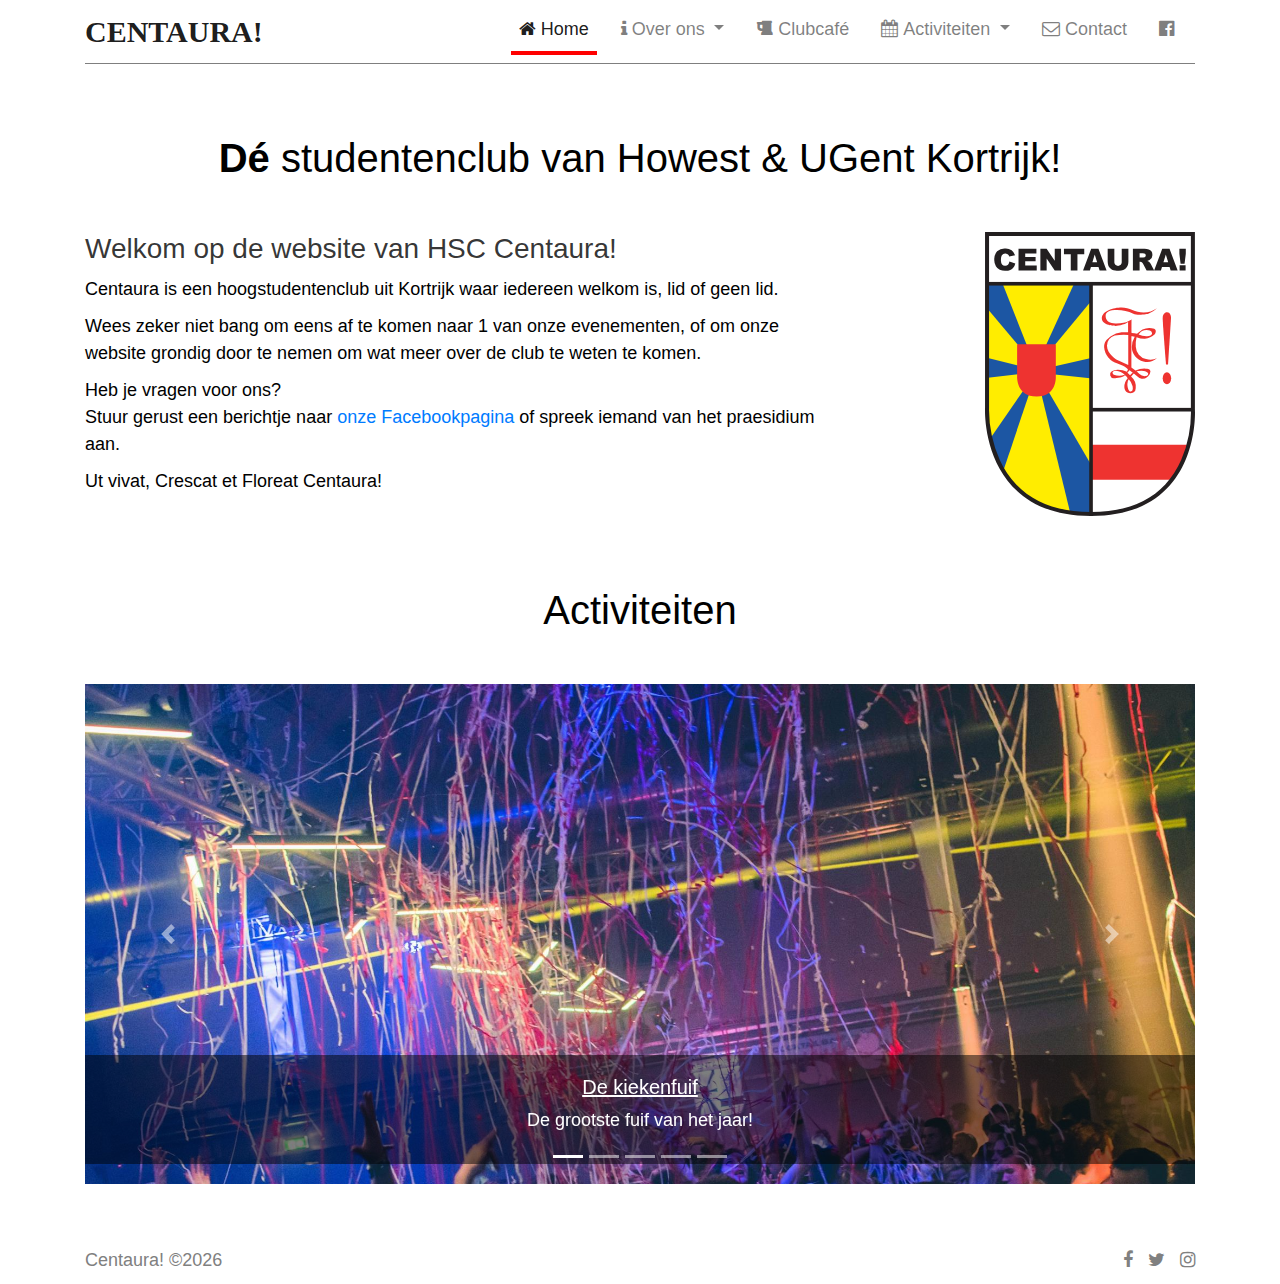
<file: index.html>
<!doctype html>
<html lang="en">

<head>
    <!-- Required meta tags -->
    <!-- Required meta tags -->
    <meta charset="utf-8">
    <meta name="viewport" content="width=device-width, initial-scale=1, shrink-to-fit=no">
    <title>Centaura! Studentenclub</title>
    <link rel="apple-touch-icon" sizes="180x180" href="img/favicons/apple-touch-icon.png">
	<link rel="icon" type="image/png" sizes="32x32" href="img/favicons/favicon-32x32.png">
	<link rel="icon" type="image/png" sizes="16x16" href="img/favicons/favicon-16x16.png">
	<link rel="manifest" href="img/favicons/site.webmanifest">
	<link rel="mask-icon" href="img/favicons/safari-pinned-tab.svg" color="#5bbad5">
	<link rel="shortcut icon" href="img/favicons/favicon.ico">
	<meta name="msapplication-TileColor" content="#da532c">
	<meta name="msapplication-config" content="img/favicons/browserconfig.xml">
	<meta name="theme-color" content="#ffffff">


    <!-- Bootstrap CSS -->
    <link rel="stylesheet" href="css/bootstrap.min.css">
    <!-- style CSS -->
    <link rel="stylesheet" href="css/style.css">
	<!-- icons CSS -->
    <link rel="stylesheet" href="css/font-awesome.min.css">

    <script src="js/jquery-1.12.1.min.js"></script>
    <script src="js/bootstrap.bundle.min.js"></script>

    <!-- style CSS -->
    <link rel="stylesheet" href="css/style.css">

</head>

<body>
    <!--::header part start::-->
    <header class="main_menu">
        <div class="container">
            <div class="row align-items-center">
                <div class="col-lg-12 col-xl-12">
                    <nav class="navbar navbar-expand-lg navbar-light">
                        <a class="navbar-brand" href="./index"> Centaura! </a>
                        <button class="navbar-toggler" type="button" data-toggle="collapse"
                            data-target="#navbarSupportedContent" aria-controls="navbarSupportedContent"
                            aria-expanded="false" aria-label="Toggle navigation">
                            <span class="navbar-toggler-icon"></span>
                        </button>

                        <div class="collapse navbar-collapse main-menu-item justify-content-end"
                            id="navbarSupportedContent">
                            <ul class="navbar-nav">
                                <li class="nav-item active">
                                    <a class="nav-link" href="./index"><i class="fa fa-home"></i>Home</a>
                                </li>
                                <li class="nav-item dropdown">
                                    <a class="nav-link dropdown-toggle" href="./about" id="navbarDropdown" role="button" data-toggle="dropdown" aria-haspopup="true" aria-expanded="false">
                                        <i class="fa fa-info"></i>Over ons
                                    </a>
                                    <div class="dropdown-menu" aria-labelledby="navbarDropdown">
										<a class="dropdown-item" href="./about">Wie zijn we?</a>
                                        <a class="dropdown-item" href="./ontstaan">Ontstaan</a>
                                        <a class="dropdown-item" href="./skkortrijk">SK Kortrijk</a>
										<a class="dropdown-item" href="./liederen">Liederen</a>
										<a class="dropdown-item" href="./praesidium">Praesidium</a>
                                    </div>
                                </li>
								<li class="nav-item">
                                    <a class="nav-link" href="./clubcafe"><i class="fa fa-beer"></i>Clubcafé</a>
                                </li>
                                <li class="nav-item dropdown">
                                    <a class="nav-link dropdown-toggle" href="./calendar" id="navbarDropdown" role="button" data-toggle="dropdown" aria-haspopup="true" aria-expanded="false">
                                        <i class="fa fa-calendar"></i>Activiteiten
                                    </a>
                                    <div class="dropdown-menu" aria-labelledby="navbarDropdown">
										<a class="dropdown-item" href="./calendar">Kalender</a>
                                        <a class="dropdown-item" href="./kiekenfuif">Kiekenfuif</a>
                                        <a class="dropdown-item" href="./galabal">Galabal</a>
                                        <a class="dropdown-item" href="./activiteiten">Feestjes</a>
                                        <a class="dropdown-item" href="./activiteiten">Cantussen</a>
										<a class="dropdown-item" href="./activiteiten">Sport & Cultuur</a>
										<a class="dropdown-item" href="https://hoogtestage.org/landing" target="_blank">Skireis</a>
										<a class="dropdown-item" href="./tomorrowland">Tommorowland</a>
                                    </div>
                                </li>
								<li class="nav-item">
                                    <a class="nav-link" href="./contact"><i class="fa fa-envelope-o"></i>Contact</a>
                                </li>
								<li class="nav-item">
									<a class="nav-link" href="https://www.facebook.com/HSCCentaura/" target="_blank"><i class="fa fa-facebook-official"></i></a>
                                </li>
                            </ul>
                        </div>
                    </nav>
                </div>
            </div>
        </div>
    </header>
    <!-- Header part end-->

    <!-- banner part start-->
    <section class="section_part">
        <div class="container">
			<h1><strong>Dé</strong> studentenclub van Howest & UGent Kortrijk!</h1>
            <div class="row">
                <div class="col-lg-6 col-xl-8 order-2 order-lg-1">
                    <div class="section_text">
                        <div class="section_text_iner">
                            <h3>Welkom op de website van HSC Centaura!</h3>
							<p>Centaura is een hoogstudentenclub uit Kortrijk waar iedereen welkom is, lid of geen lid.</p>
							<p>Wees zeker niet bang om eens af te komen naar 1 van onze evenementen, of om onze website grondig door te nemen om wat meer over de club te weten te komen.
							<p>Heb je vragen voor ons?<br /> Stuur gerust een berichtje naar <a href="https://www.facebook.com/HSCCentaura/" target="_blank">onze Facebookpagina</a> of spreek iemand van het praesidium aan.</p>
							<p>Ut vivat, Crescat et Floreat Centaura!</p>
						</div>
                    </div>
                </div>
				<div class="col-lg-6 col-xl-4 section_img order-1 order-lg-2 col-12">
					<img class="schild" src="img/schild.svg" />
                </div>
            </div>
        </div>
    </section>
	<!-- banner part end-->


	<!-- banner part start-->
    <section class="carousel_part">
        <div class="container">
			<h1>Activiteiten</h1>
			<div class="bd-example">
			  <div id="carouselExampleCaptions" class="carousel slide" data-ride="false" data-interval="false">
				<ol class="carousel-indicators">
				  <li data-target="#carouselExampleCaptions" data-slide-to="0" class="active"></li>
				  <li data-target="#carouselExampleCaptions" data-slide-to="1"></li>
				  <li data-target="#carouselExampleCaptions" data-slide-to="2"></li>
				  <li data-target="#carouselExampleCaptions" data-slide-to="3"></li>
				  <li data-target="#carouselExampleCaptions" data-slide-to="4"></li>
				</ol>
				<div class="carousel-inner">
				  <div class="carousel-item active">
					<img src="img/highlights/kiekenfuif.jpg" class="d-block w-100" alt="...">
					<div class="carousel-caption d-none d-md-block">
					  <a href="#kiekenfuif"><h5>De kiekenfuif</h5></a>
					  <p>De grootste fuif van het jaar!</p>
					</div>
				  </div>
				  <div class="carousel-item">
					<img src="img/highlights/bunkertje.jpg" class="d-block w-100" alt="...">
					<div class="carousel-caption d-none d-md-block">
					  <a href="#bunkertje"><h5>Campuscafé 't Bunkertje</h5></a>
					  <p>Een eigen café op het terein van Howest!</p>
					</div>
				  </div>
				  <div class="carousel-item">
					<img src="img/highlights/galabal.jpg" class="d-block w-100" alt="...">
					<div class="carousel-caption d-none d-md-block">
					  <a href="#galabal"><h5>Galabal Howest & UGent</h5></a>
					  <p>Feesten in stijl!</p>
					</div>
				  </div>
				  <div class="carousel-item">
					<img src="img/highlights/sport_en_cultuur.jpg" class="d-block w-100" alt="...">
					<div class="carousel-caption d-none d-md-block">
					  <a href="#sport&cultuur"><h5>Sport & culuur</h5></a>
					  <p>Tal van leuke activiteiten!</p>
					</div>
				  </div>
				  <div class="carousel-item">
					<img src="img/highlights/skireis.jpg" class="d-block w-100" alt="...">
					<div class="carousel-caption d-none d-md-block">
					  <a href="#skreis"><h5>Skireis</h5></a>
					  <p>Een jaarlijkse skireis tijdens de lesvrije week!</p>
					</div>
				  </div>
				</div>
				<a class="carousel-control-prev" href="#carouselExampleCaptions" role="button" data-slide="prev">
				  <span class="carousel-control-prev-icon" aria-hidden="true"></span>
				  <span class="sr-only">Previous</span>
				</a>
				<a class="carousel-control-next" href="#carouselExampleCaptions" role="button" data-slide="next">
				  <span class="carousel-control-next-icon" aria-hidden="true"></span>
				  <span class="sr-only">Next</span>
				</a>
			  </div>
			</div>
        </div>
    </section>
	<!-- banner part end-->


	<!-- footer start-->
    <footer class="footer">
        <div class="container">
            <div class="row align-items-center">
                <p class="m-0 col-lg-8 col-md-12">
					Centaura! &copy;<script>document.write(new Date().getFullYear());</script><noscript>2019</noscript>
				</p>
                <div class="col-lg-4 col-md-12 text-center text-lg-right footer-social">
                    <a href="https://www.facebook.com/HSCCentaura/" target="_blank"><i class="fa fa-facebook"></i></a>
                    <a href="https://twitter.com/centaura" target="_blank"> <i class="fa fa-twitter"></i> </a>
                    <a href="https://www.instagram.com/hsc.centaura/" target="_blank"><i class="fa fa-instagram"></i></a>
                </div>
            </div>
        </div>
    </footer>
    <!-- footer end-->

</body>

</html>
</file>
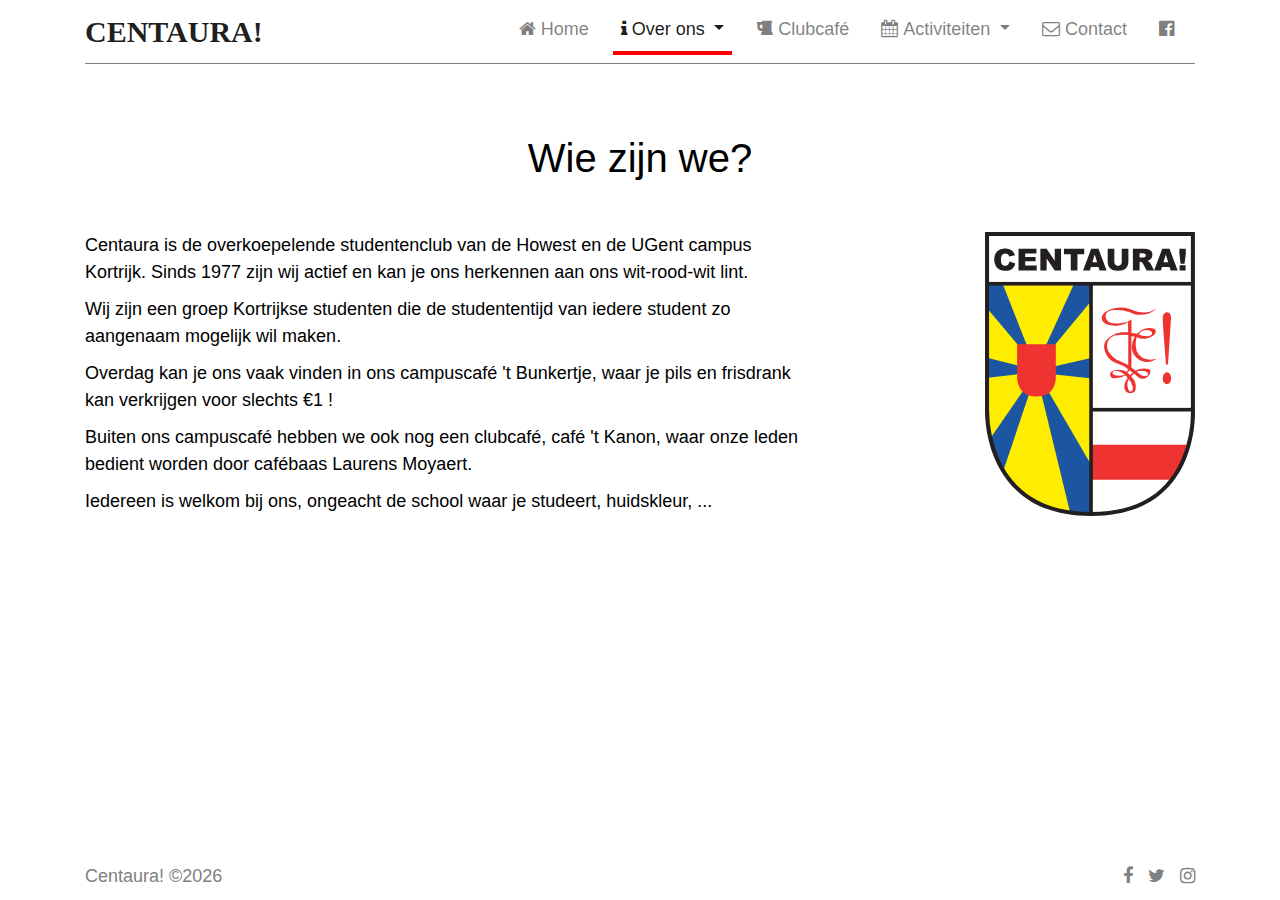
<file: about.html>
<!doctype html>
<html lang="en">

<head>
    <!-- Required meta tags -->
    <!-- Required meta tags -->
    <meta charset="utf-8">
    <meta name="viewport" content="width=device-width, initial-scale=1, shrink-to-fit=no">
    <title>Centaura! Studentenclub</title>
    <link rel="apple-touch-icon" sizes="180x180" href="img/favicons/apple-touch-icon.png">
	<link rel="icon" type="image/png" sizes="32x32" href="img/favicons/favicon-32x32.png">
	<link rel="icon" type="image/png" sizes="16x16" href="img/favicons/favicon-16x16.png">
	<link rel="manifest" href="img/favicons/site.webmanifest">
	<link rel="mask-icon" href="img/favicons/safari-pinned-tab.svg" color="#5bbad5">
	<link rel="shortcut icon" href="img/favicons/favicon.ico">
	<meta name="msapplication-TileColor" content="#da532c">
	<meta name="msapplication-config" content="img/favicons/browserconfig.xml">
	<meta name="theme-color" content="#ffffff">


    <!-- Bootstrap CSS -->
    <link rel="stylesheet" href="css/bootstrap.min.css">
    <!-- style CSS -->
    <link rel="stylesheet" href="css/style.css">
	<!-- icons CSS -->
    <link rel="stylesheet" href="css/font-awesome.min.css">

    <script src="js/jquery-1.12.1.min.js"></script>
    <script src="js/bootstrap.bundle.min.js"></script>

    <!-- style CSS -->
    <link rel="stylesheet" href="css/style.css">

</head>

<body>
    <!--::header part start::-->
    <header class="main_menu">
        <div class="container">
            <div class="row align-items-center">
                <div class="col-lg-12 col-xl-12">
                    <nav class="navbar navbar-expand-lg navbar-light">
                        <a class="navbar-brand" href="./index"> Centaura! </a>
                        <button class="navbar-toggler" type="button" data-toggle="collapse"
                            data-target="#navbarSupportedContent" aria-controls="navbarSupportedContent"
                            aria-expanded="false" aria-label="Toggle navigation">
                            <span class="navbar-toggler-icon"></span>
                        </button>

                        <div class="collapse navbar-collapse main-menu-item justify-content-end"
                            id="navbarSupportedContent">
                            <ul class="navbar-nav">
                                <li class="nav-item">
                                    <a class="nav-link" href="./index"><i class="fa fa-home"></i>Home</a>
                                </li>
                                <li class="nav-item dropdown active">
                                    <a class="nav-link dropdown-toggle" href="./about" id="navbarDropdown" role="button" data-toggle="dropdown" aria-haspopup="true" aria-expanded="false">
                                        <i class="fa fa-info"></i>Over ons
                                    </a>
                                    <div class="dropdown-menu" aria-labelledby="navbarDropdown">
										<a class="dropdown-item" href="./about">Wie zijn we?</a>
                                        <a class="dropdown-item" href="./ontstaan">Ontstaan</a>
                                        <a class="dropdown-item" href="./skkortrijk">SK Kortrijk</a>
										<a class="dropdown-item" href="./liederen">Liederen</a>
										<a class="dropdown-item" href="./praesidium">Praesidium</a>
                                    </div>
                                </li>
								<li class="nav-item">
                                    <a class="nav-link" href="./clubcafe"><i class="fa fa-beer"></i>Clubcafé</a>
                                </li>
                                <li class="nav-item dropdown">
                                    <a class="nav-link dropdown-toggle" href="./calendar" id="navbarDropdown" role="button" data-toggle="dropdown" aria-haspopup="true" aria-expanded="false">
                                        <i class="fa fa-calendar"></i>Activiteiten
                                    </a>
                                    <div class="dropdown-menu" aria-labelledby="navbarDropdown">
										<a class="dropdown-item" href="./calendar">Kalender</a>
                                        <a class="dropdown-item" href="./kiekenfuif">Kiekenfuif</a>
                                        <a class="dropdown-item" href="./galabal">Galabal</a>
                                        <a class="dropdown-item" href="./activiteiten">Feestjes</a>
                                        <a class="dropdown-item" href="./activiteiten">Cantussen</a>
										<a class="dropdown-item" href="./activiteiten">Sport & Cultuur</a>
										<a class="dropdown-item" href="https://hoogtestage.org/landing" target="_blank">Skireis</a>
										<a class="dropdown-item" href="./tomorrowland">Tommorowland</a>	
                                    </div>
                                </li>
								<li class="nav-item">
                                    <a class="nav-link" href="./contact"><i class="fa fa-envelope-o"></i>Contact</a>
                                </li>
								<li class="nav-item">
									<a class="nav-link" href="https://www.facebook.com/HSCCentaura/" target="_blank"><i class="fa fa-facebook-official"></i></a>
                                </li>
                            </ul>
                        </div>
                    </nav>
                </div>
            </div>
        </div>
    </header>
    <!-- Header part end-->

    <!-- banner part start-->
    <section class="section_part">
        <div class="container">
			<h1><a id="wie"></a> Wie zijn we?</h1>
            <div class="row">
                <div class="col-lg-6 col-xl-8 order-2 order-lg-1">
                    <div class="section_text">
                        <div class="section_text_iner">
							<p>Centaura is de overkoepelende studentenclub van de Howest en de UGent campus Kortrijk. Sinds 1977 zijn wij actief en kan je ons herkennen aan ons wit-rood-wit lint.</p>
							<p>Wij zijn een groep Kortrijkse studenten die de studententijd van iedere student zo aangenaam mogelijk wil maken.</p>
							<p>Overdag kan je ons vaak vinden in ons campuscafé 't Bunkertje, waar je pils en frisdrank kan verkrijgen voor slechts €1 !</p>
							<p>Buiten ons campuscafé hebben we ook nog een clubcafé, café 't Kanon, waar onze leden bedient worden door cafébaas Laurens Moyaert.</p>
							<p>Iedereen is welkom bij ons, ongeacht de school waar je studeert, huidskleur, ...</p>
						</div>
                    </div>
                </div>
				<div class="col-lg-6 col-xl-4 section_img order-1 order-lg-2 col-12">
					<img class="schild" src="img/schild.svg" />
                </div>
            </div>
        </div>
    </section>
	<!-- banner part end-->







	<!-- footer start-->
    <footer class="footer">
        <div class="container">
            <div class="row align-items-center">
                <p class="m-0 col-lg-8 col-md-12">
					Centaura! &copy;<script>document.write(new Date().getFullYear());</script><noscript>2019</noscript>
				</p>
                <div class="col-lg-4 col-md-12 text-center text-lg-right footer-social">
                    <a href="https://www.facebook.com/HSCCentaura/" target="_blank"><i class="fa fa-facebook"></i></a>
                    <a href="https://twitter.com/centaura" target="_blank"> <i class="fa fa-twitter"></i> </a>
                    <a href="https://www.instagram.com/hsc.centaura/" target="_blank"><i class="fa fa-instagram"></i></a>
                </div>
            </div>
        </div>
    </footer>
    <!-- footer end-->

	<script>
		const list = document.querySelectorAll(".clip img");

		console.log("test" + list.length);

		for (var i = 0; i < list.length; i++) {
		  var src = list[i].getAttribute('data-img');
		  list[i].style.backgroundImage="url('" + src + "')";
		}
	</script>

</body>

</html>
</file>
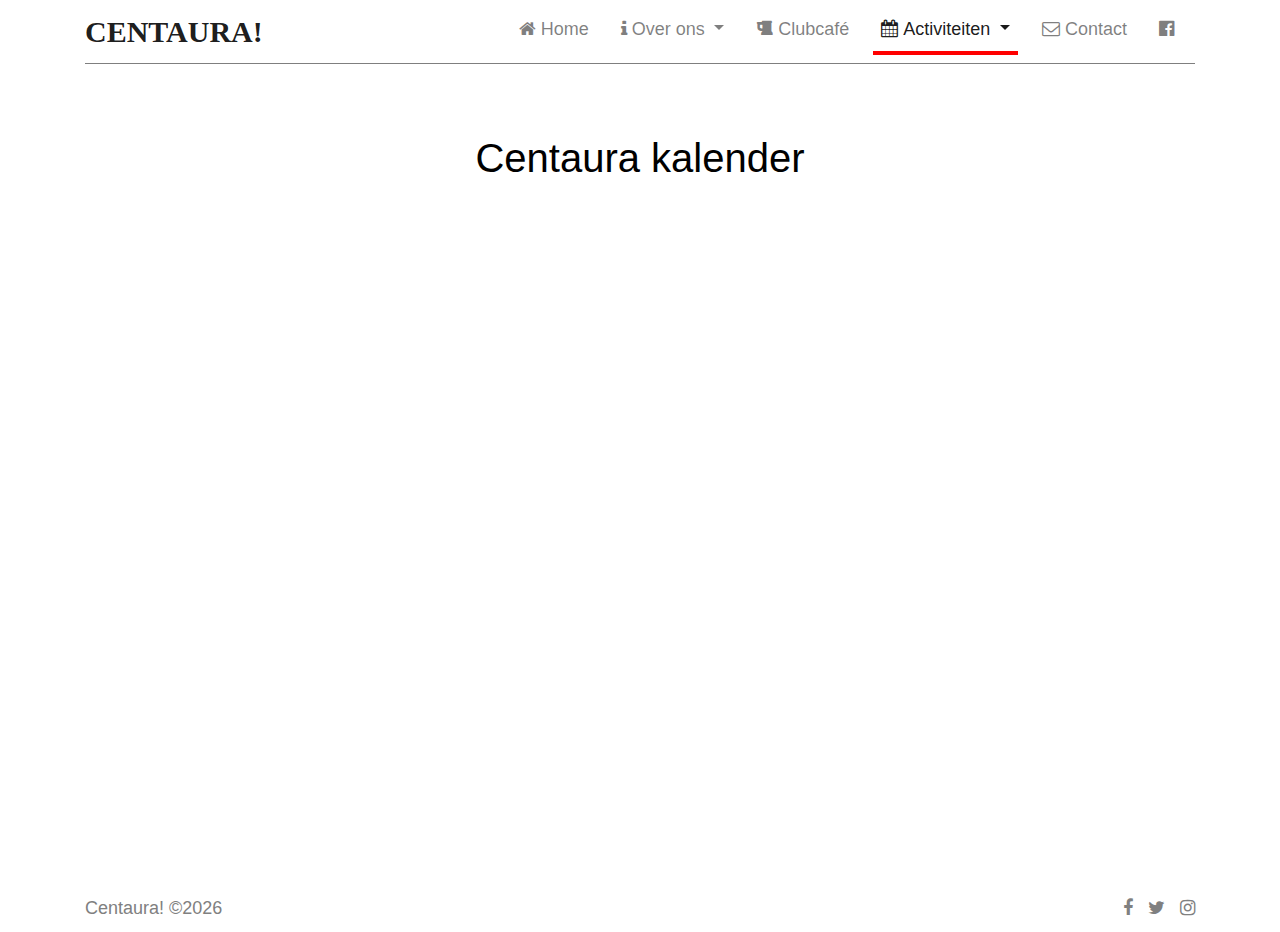
<file: calendar.html>
<!doctype html>
<html lang="en">

<head>
    <!-- Required meta tags -->
    <!-- Required meta tags -->
    <meta charset="utf-8">
    <meta name="viewport" content="width=device-width, initial-scale=1, shrink-to-fit=no">
    <title>Centaura! Studentenclub</title>
    <link rel="apple-touch-icon" sizes="180x180" href="img/favicons/apple-touch-icon.png">
	<link rel="icon" type="image/png" sizes="32x32" href="img/favicons/favicon-32x32.png">
	<link rel="icon" type="image/png" sizes="16x16" href="img/favicons/favicon-16x16.png">
	<link rel="manifest" href="img/favicons/site.webmanifest">
	<link rel="mask-icon" href="img/favicons/safari-pinned-tab.svg" color="#5bbad5">
	<link rel="shortcut icon" href="img/favicons/favicon.ico">
	<meta name="msapplication-TileColor" content="#da532c">
	<meta name="msapplication-config" content="img/favicons/browserconfig.xml">
	<meta name="theme-color" content="#ffffff">


    <!-- Bootstrap CSS -->
    <link rel="stylesheet" href="css/bootstrap.min.css">
    <!-- style CSS -->
    <link rel="stylesheet" href="css/style.css">
	<!-- icons CSS -->
    <link rel="stylesheet" href="css/font-awesome.min.css">

    <script src="js/jquery-1.12.1.min.js"></script>
    <script src="js/bootstrap.bundle.min.js"></script>

    <!-- style CSS -->
    <link rel="stylesheet" href="css/style.css">

</head>

<body>
    <!--::header part start::-->
    <header class="main_menu">
        <div class="container">
            <div class="row align-items-center">
                <div class="col-lg-12 col-xl-12">
                    <nav class="navbar navbar-expand-lg navbar-light">
                        <a class="navbar-brand" href="./index"> Centaura! </a>
                        <button class="navbar-toggler" type="button" data-toggle="collapse"
                            data-target="#navbarSupportedContent" aria-controls="navbarSupportedContent"
                            aria-expanded="false" aria-label="Toggle navigation">
                            <span class="navbar-toggler-icon"></span>
                        </button>

                        <div class="collapse navbar-collapse main-menu-item justify-content-end"
                            id="navbarSupportedContent">
                            <ul class="navbar-nav">
                                <li class="nav-item">
                                    <a class="nav-link" href="./index"><i class="fa fa-home"></i>Home</a>
                                </li>
                                <li class="nav-item dropdown">
                                    <a class="nav-link dropdown-toggle" href="./about" id="navbarDropdown" role="button" data-toggle="dropdown" aria-haspopup="true" aria-expanded="false">
                                        <i class="fa fa-info"></i>Over ons
                                    </a>
                                    <div class="dropdown-menu" aria-labelledby="navbarDropdown">
										<a class="dropdown-item" href="./about">Wie zijn we?</a>
                                        <a class="dropdown-item" href="./ontstaan">Ontstaan</a>
                                        <a class="dropdown-item" href="./skkortrijk">SK Kortrijk</a>
										<a class="dropdown-item" href="./liederen">Liederen</a>
										<a class="dropdown-item" href="./praesidium">Praesidium</a>
                                    </div>
                                </li>
								<li class="nav-item">
                                    <a class="nav-link" href="./clubcafe"><i class="fa fa-beer"></i>Clubcafé</a>
                                </li>
                                <li class="nav-item dropdown active">
                                    <a class="nav-link dropdown-toggle" href="./calendar" id="navbarDropdown" role="button" data-toggle="dropdown" aria-haspopup="true" aria-expanded="false">
                                        <i class="fa fa-calendar"></i>Activiteiten
                                    </a>
                                    <div class="dropdown-menu" aria-labelledby="navbarDropdown">
										<a class="dropdown-item" href="./calendar">Kalender</a>
                                        <a class="dropdown-item" href="./kiekenfuif">Kiekenfuif</a>
                                        <a class="dropdown-item" href="./galabal">Galabal</a>
                                        <a class="dropdown-item" href="./activiteiten">Feestjes</a>
                                        <a class="dropdown-item" href="./activiteiten">Cantussen</a>
										<a class="dropdown-item" href="./activiteiten">Sport & Cultuur</a>
										<a class="dropdown-item" href="https://hoogtestage.org/landing" target="_blank">Skireis</a>
										<a class="dropdown-item" href="./tomorrowland">Tommorowland</a>
                                    </div>
                                </li>
								<li class="nav-item">
                                    <a class="nav-link" href="./contact"><i class="fa fa-envelope-o"></i>Contact</a>
                                </li>
								<li class="nav-item">
									<a class="nav-link" href="https://www.facebook.com/HSCCentaura/" target="_blank"><i class="fa fa-facebook-official"></i></a>
                                </li>
                            </ul>
                        </div>
                    </nav>
                </div>
            </div>
        </div>
    </header>
    <!-- Header part end-->

    <!-- banner part start-->
    <section class="section_part">
        <div class="container">
			<h1>Centaura kalender</h1>
            <div class="row">
                <iframe src="https://calendar.google.com/calendar/embed?src=55615me1vh46fn0f79du85bisc%40group.calendar.google.com&ctz=Europe%2FBrussels" style="border: 0" width="1200" height="600" frameborder="0" scrolling="no"></iframe>
            </div>
        </div>
    </section>
	<!-- banner part end-->





	<!-- footer start-->
    <footer class="footer">
        <div class="container">
            <div class="row align-items-center">
                <p class="m-0 col-lg-8 col-md-12">
					Centaura! &copy;<script>document.write(new Date().getFullYear());</script><noscript>2019</noscript>
				</p>
                <div class="col-lg-4 col-md-12 text-center text-lg-right footer-social">
                    <a href="https://www.facebook.com/HSCCentaura/" target="_blank"><i class="fa fa-facebook"></i></a>
                    <a href="https://twitter.com/centaura" target="_blank"> <i class="fa fa-twitter"></i> </a>
                    <a href="https://www.instagram.com/hsc.centaura/" target="_blank"><i class="fa fa-instagram"></i></a>
                </div>
            </div>
        </div>
    </footer>
    <!-- footer end-->

</body>

</html>
</file>
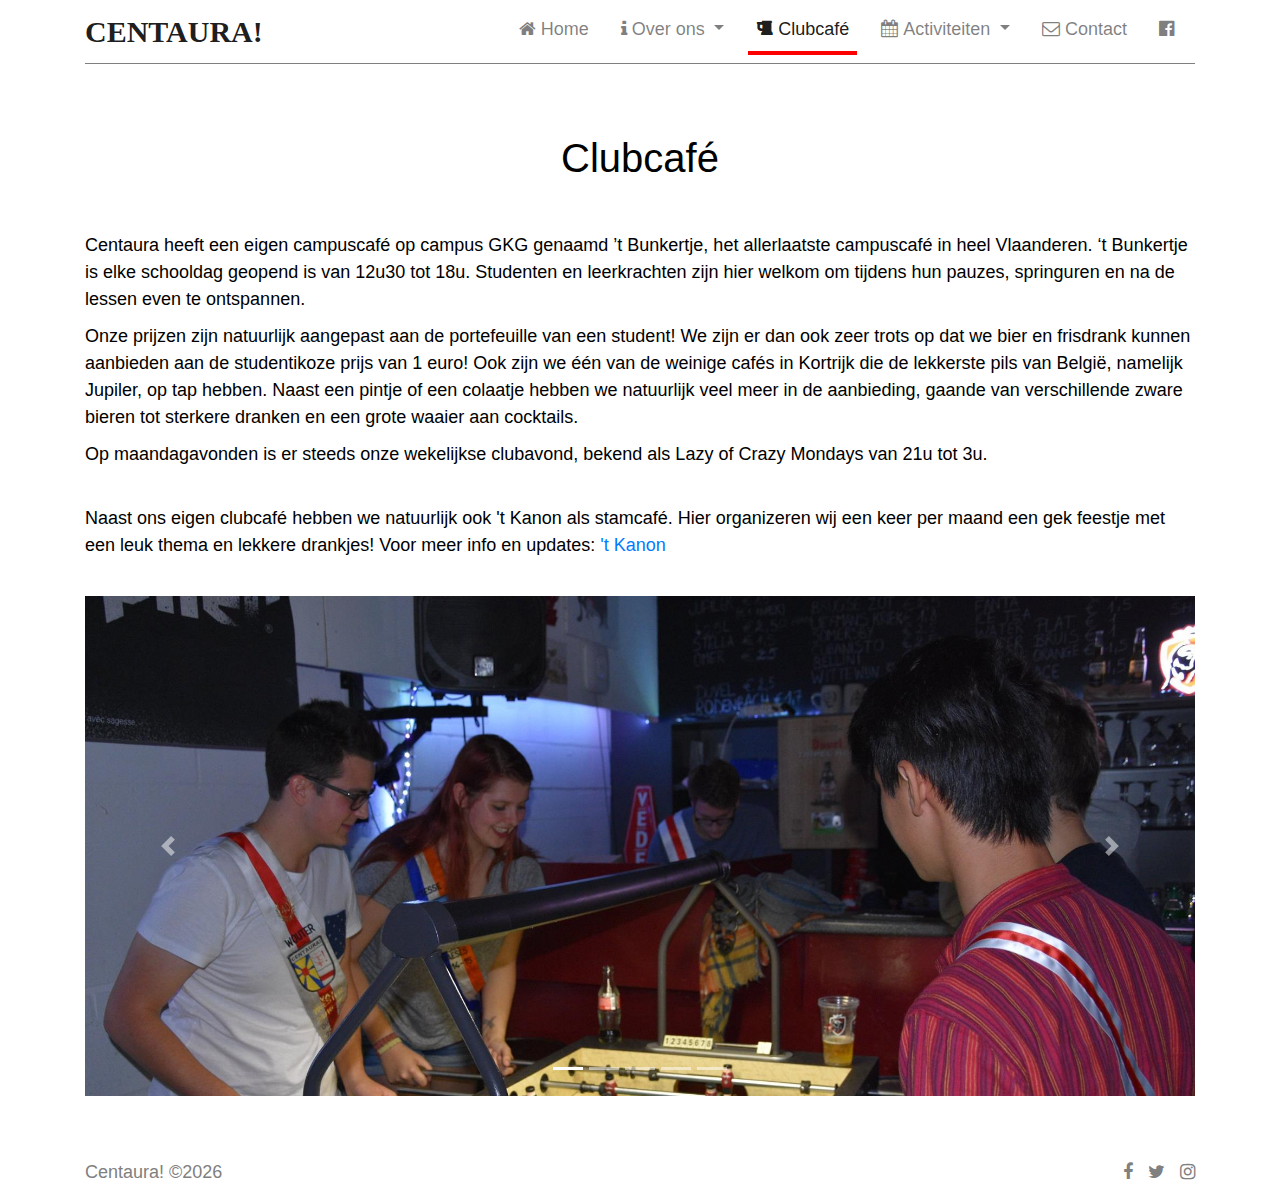
<file: clubcafe.html>
<!doctype html>
<html lang="en">

<head>
    <!-- Required meta tags -->
    <!-- Required meta tags -->
    <meta charset="utf-8">
    <meta name="viewport" content="width=device-width, initial-scale=1, shrink-to-fit=no">
    <title>Centaura! Studentenclub</title>
    <link rel="apple-touch-icon" sizes="180x180" href="img/favicons/apple-touch-icon.png">
	<link rel="icon" type="image/png" sizes="32x32" href="img/favicons/favicon-32x32.png">
	<link rel="icon" type="image/png" sizes="16x16" href="img/favicons/favicon-16x16.png">
	<link rel="manifest" href="img/favicons/site.webmanifest">
	<link rel="mask-icon" href="img/favicons/safari-pinned-tab.svg" color="#5bbad5">
	<link rel="shortcut icon" href="img/favicons/favicon.ico">
	<meta name="msapplication-TileColor" content="#da532c">
	<meta name="msapplication-config" content="img/favicons/browserconfig.xml">
	<meta name="theme-color" content="#ffffff">


    <!-- Bootstrap CSS -->
    <link rel="stylesheet" href="css/bootstrap.min.css">
    <!-- style CSS -->
    <link rel="stylesheet" href="css/style.css">
	<!-- icons CSS -->
    <link rel="stylesheet" href="css/font-awesome.min.css">

    <script src="js/jquery-1.12.1.min.js"></script>
    <script src="js/bootstrap.bundle.min.js"></script>

    <!-- style CSS -->
    <link rel="stylesheet" href="css/style.css">

</head>

<body>
    <!--::header part start::-->
    <header class="main_menu">
        <div class="container">
            <div class="row align-items-center">
                <div class="col-lg-12 col-xl-12">
                    <nav class="navbar navbar-expand-lg navbar-light">
                        <a class="navbar-brand" href="./index"> Centaura! </a>
                        <button class="navbar-toggler" type="button" data-toggle="collapse"
                            data-target="#navbarSupportedContent" aria-controls="navbarSupportedContent"
                            aria-expanded="false" aria-label="Toggle navigation">
                            <span class="navbar-toggler-icon"></span>
                        </button>

                        <div class="collapse navbar-collapse main-menu-item justify-content-end"
                            id="navbarSupportedContent">
                            <ul class="navbar-nav">
                                <li class="nav-item">
                                    <a class="nav-link" href="./index"><i class="fa fa-home"></i>Home</a>
                                </li>
                                <li class="nav-item dropdown">
                                    <a class="nav-link dropdown-toggle" href="./about" id="navbarDropdown" role="button" data-toggle="dropdown" aria-haspopup="true" aria-expanded="false">
                                        <i class="fa fa-info"></i>Over ons
                                    </a>
                                    <div class="dropdown-menu" aria-labelledby="navbarDropdown">
										<a class="dropdown-item" href="./about">Wie zijn we?</a>
                                        <a class="dropdown-item" href="./ontstaan">Ontstaan</a>
                                        <a class="dropdown-item" href="./skkortrijk">SK Kortrijk</a>
										<a class="dropdown-item" href="./liederen">Liederen</a>
										<a class="dropdown-item" href="./praesidium">Praesidium</a>
                                    </div>
                                </li>
								<li class="nav-item active">
                                    <a class="nav-link" href="./clubcafe"><i class="fa fa-beer"></i>Clubcafé</a>
                                </li>
                                <li class="nav-item dropdown">
                                    <a class="nav-link dropdown-toggle" href="./calendar" id="navbarDropdown" role="button" data-toggle="dropdown" aria-haspopup="true" aria-expanded="false">
                                        <i class="fa fa-calendar"></i>Activiteiten
                                    </a>
                                    <div class="dropdown-menu" aria-labelledby="navbarDropdown">
										<a class="dropdown-item" href="./calendar">Kalender</a>
                                        <a class="dropdown-item" href="./kiekenfuif">Kiekenfuif</a>
                                        <a class="dropdown-item" href="./galabal">Galabal</a>
                                        <a class="dropdown-item" href="./activiteiten">Feestjes</a>
                                        <a class="dropdown-item" href="./activiteiten">Cantussen</a>
										<a class="dropdown-item" href="./activiteiten">Sport & Cultuur</a>
										<a class="dropdown-item" href="https://hoogtestage.org/landing" target="_blank">Skireis</a>
										<a class="dropdown-item" href="./tomorrowland">Tommorowland</a>
                                    </div>
                                </li>
								<li class="nav-item">
                                    <a class="nav-link" href="./contact"><i class="fa fa-envelope-o"></i>Contact</a>
                                </li>
								<li class="nav-item">
									<a class="nav-link" href="https://www.facebook.com/HSCCentaura/" target="_blank"><i class="fa fa-facebook-official"></i></a>
                                </li>
                            </ul>
                        </div>
                    </nav>
                </div>
            </div>
        </div>
    </header>
    <!-- Header part end-->

    <!-- banner part start-->
    <section class="section_part">
        <div class="container">
            <h1>Clubcafé</h1>
            <div class="row">
                <div class="col-lg-10 col-xl-12 order-2 order-lg-1">
                    <div class="section_text">
                        <div class="section_text_iner">
                            <p>Centaura heeft een eigen campuscafé op campus GKG genaamd ’t Bunkertje, het allerlaatste campuscafé in heel Vlaanderen. ‘t Bunkertje is elke schooldag geopend is van 12u30 tot 18u. Studenten en leerkrachten zijn hier welkom om tijdens hun pauzes, springuren en na de lessen even te ontspannen.</p>
                            <p>Onze prijzen zijn natuurlijk aangepast aan de portefeuille van een student! We zijn er dan ook zeer trots op dat we bier en frisdrank kunnen aanbieden aan de studentikoze prijs van 1 euro! Ook zijn we één van de weinige cafés in Kortrijk die de lekkerste pils van België, namelijk Jupiler, op tap hebben. Naast een pintje of een colaatje hebben we natuurlijk veel meer in de aanbieding, gaande van verschillende zware bieren tot sterkere dranken en een grote waaier aan cocktails.</p>
                            <p>Op maandagavonden is er steeds onze wekelijkse clubavond, bekend als Lazy of Crazy Mondays van 21u tot 3u.</p>
                            </br>
                            <p>Naast ons eigen clubcafé hebben we natuurlijk ook 't Kanon als stamcafé. Hier organizeren wij een keer per maand een gek feestje met een leuk thema en lekkere drankjes! Voor meer info en updates: <a href="https://www.facebook.com/cafetkanon/">'t Kanon</a></p>
						</div>
                    </div>
                </div>
            </div>
            <br>
            <div class="bd-example">
                <div id="carouselExampleCaptions" class="carousel slide" data-ride="false" data-interval="false">
                  <ol class="carousel-indicators">
                    <li data-target="#carouselExampleCaptions" data-slide-to="0" class="active"></li>
                    <li data-target="#carouselExampleCaptions" data-slide-to="1"></li>
                    <li data-target="#carouselExampleCaptions" data-slide-to="2"></li>
                    <li data-target="#carouselExampleCaptions" data-slide-to="3"></li>
                    <li data-target="#carouselExampleCaptions" data-slide-to="4"></li>
                  </ol>
                  <div class="carousel-inner">
                    <div class="carousel-item active">
                      <img src="img/highlights/bunker1.jpg" class="d-block w-100" alt="...">
                    </div>
                    <div class="carousel-item">
                      <img src="img/highlights/bunkertje.jpg" class="d-block w-100" alt="...">
                    </div>
                    <div class="carousel-item">
                      <img src="img/highlights/bunker3.jpg" class="d-block w-100" alt="...">
                    </div>
                    <div class="carousel-item">
                      <img src="img/highlights/bunker4.jpg" class="d-block w-100" alt="...">
                    </div>
                    <div class="carousel-item">
                      <img src="img/highlights/bunker5.jpg  " class="d-block w-100" alt="...">
                    </div>
                  </div>
                  <a class="carousel-control-prev" href="#carouselExampleCaptions" role="button" data-slide="prev">
                    <span class="carousel-control-prev-icon" aria-hidden="true"></span>
                    <span class="sr-only">Previous</span>
                  </a>
                  <a class="carousel-control-next" href="#carouselExampleCaptions" role="button" data-slide="next">
                    <span class="carousel-control-next-icon" aria-hidden="true"></span>
                    <span class="sr-only">Next</span>
                  </a>
                </div>
              </div>
        </div>
    </section>
	<!-- banner part end-->



	<!-- footer start-->
    <footer class="footer">
        <div class="container">
            <div class="row align-items-center">
                <p class="m-0 col-lg-8 col-md-12">
					Centaura! &copy;<script>document.write(new Date().getFullYear());</script><noscript>2019</noscript>
				</p>
                <div class="col-lg-4 col-md-12 text-center text-lg-right footer-social">
                    <a href="https://www.facebook.com/HSCCentaura/" target="_blank"><i class="fa fa-facebook"></i></a>
                    <a href="https://twitter.com/centaura" target="_blank"> <i class="fa fa-twitter"></i> </a>
                    <a href="https://www.instagram.com/hsc.centaura/" target="_blank"><i class="fa fa-instagram"></i></a>
                </div>
            </div>
        </div>
    </footer>
    <!-- footer end-->

</body>

</html>
</file>
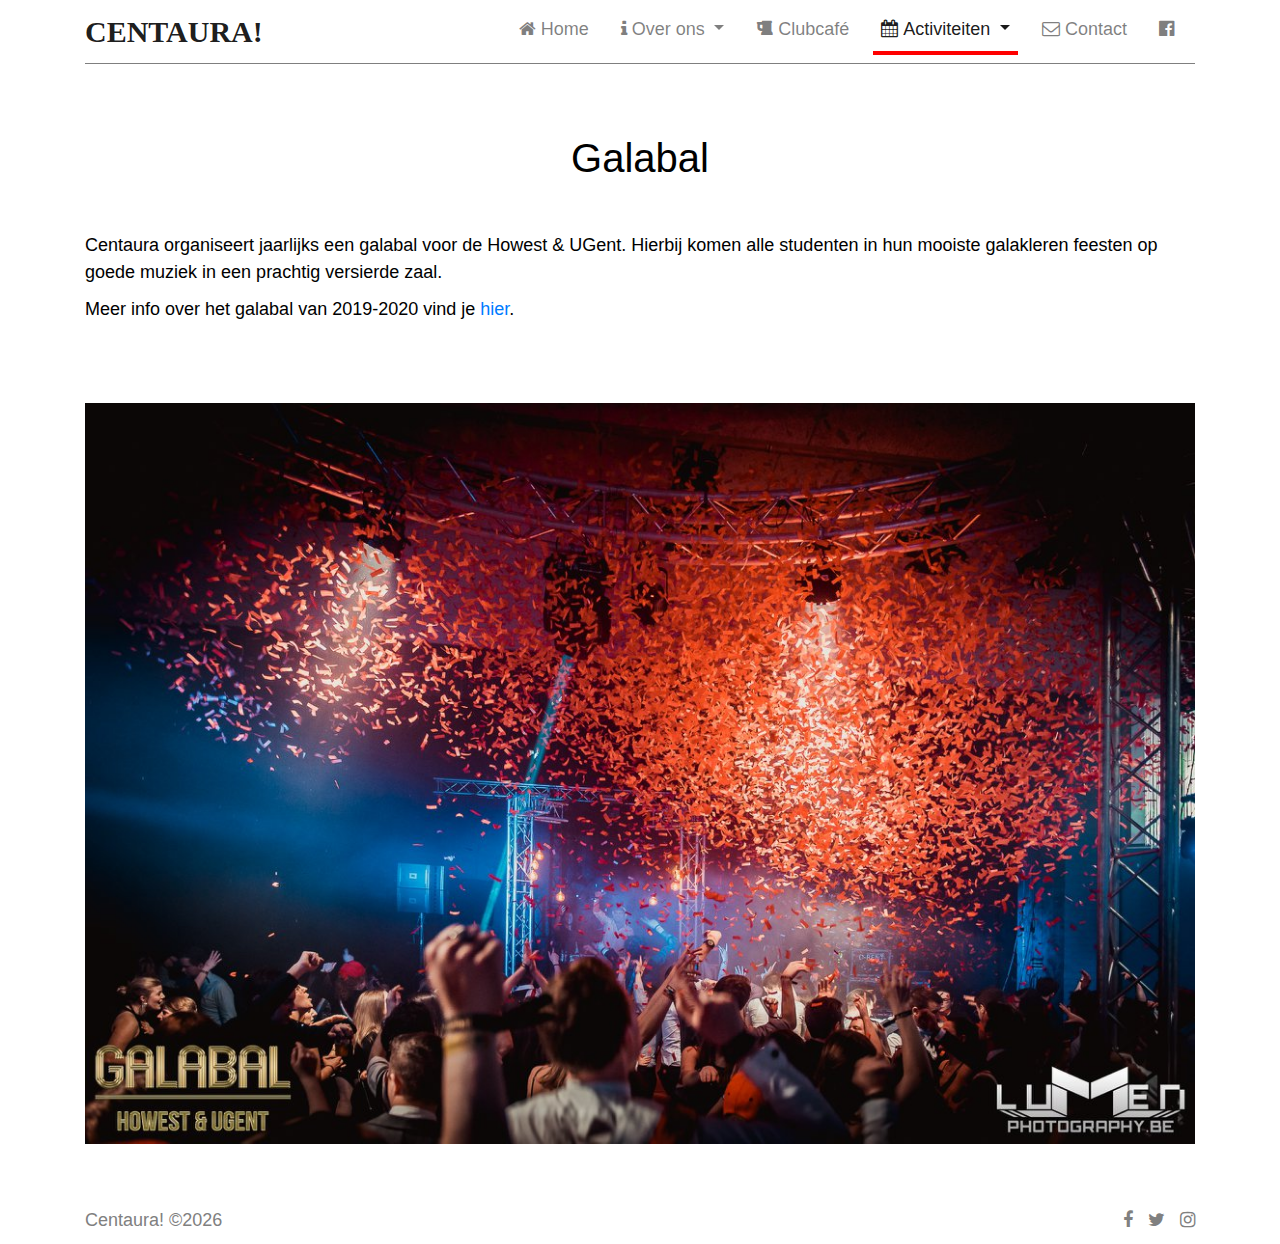
<file: galabal.html>
<!doctype html>
<html lang="en">

<head>
    <!-- Required meta tags -->
    <!-- Required meta tags -->
    <meta charset="utf-8">
    <meta name="viewport" content="width=device-width, initial-scale=1, shrink-to-fit=no">
    <title>Centaura! Studentenclub</title>
    <link rel="apple-touch-icon" sizes="180x180" href="img/favicons/apple-touch-icon.png">
	<link rel="icon" type="image/png" sizes="32x32" href="img/favicons/favicon-32x32.png">
	<link rel="icon" type="image/png" sizes="16x16" href="img/favicons/favicon-16x16.png">
	<link rel="manifest" href="img/favicons/site.webmanifest">
	<link rel="mask-icon" href="img/favicons/safari-pinned-tab.svg" color="#5bbad5">
	<link rel="shortcut icon" href="img/favicons/favicon.ico">
	<meta name="msapplication-TileColor" content="#da532c">
	<meta name="msapplication-config" content="img/favicons/browserconfig.xml">
	<meta name="theme-color" content="#ffffff">


    <!-- Bootstrap CSS -->
    <link rel="stylesheet" href="css/bootstrap.min.css">
    <!-- style CSS -->
    <link rel="stylesheet" href="css/style.css">
	<!-- icons CSS -->
    <link rel="stylesheet" href="css/font-awesome.min.css">

    <script src="js/jquery-1.12.1.min.js"></script>
    <script src="js/bootstrap.bundle.min.js"></script>

    <!-- style CSS -->
    <link rel="stylesheet" href="css/style.css">

</head>

<body>
    <!--::header part start::-->
    <header class="main_menu">
        <div class="container">
            <div class="row align-items-center">
                <div class="col-lg-12 col-xl-12">
                    <nav class="navbar navbar-expand-lg navbar-light">
                        <a class="navbar-brand" href="./index"> Centaura! </a>
                        <button class="navbar-toggler" type="button" data-toggle="collapse"
                            data-target="#navbarSupportedContent" aria-controls="navbarSupportedContent"
                            aria-expanded="false" aria-label="Toggle navigation">
                            <span class="navbar-toggler-icon"></span>
                        </button>

                        <div class="collapse navbar-collapse main-menu-item justify-content-end"
                            id="navbarSupportedContent">
                            <ul class="navbar-nav">
                                <li class="nav-item">
                                    <a class="nav-link" href="./index"><i class="fa fa-home"></i>Home</a>
                                </li>
                                <li class="nav-item dropdown">
                                    <a class="nav-link dropdown-toggle" href="./about" id="navbarDropdown" role="button" data-toggle="dropdown" aria-haspopup="true" aria-expanded="false">
                                        <i class="fa fa-info"></i>Over ons
                                    </a>
                                    <div class="dropdown-menu" aria-labelledby="navbarDropdown">
										<a class="dropdown-item" href="./about">Wie zijn we?</a>
                                        <a class="dropdown-item" href="./ontstaan">Ontstaan</a>
                                        <a class="dropdown-item" href="./skkortrijk">SK Kortrijk</a>
										<a class="dropdown-item" href="./liederen">Liederen</a>
										<a class="dropdown-item" href="./praesidium">Praesidium</a>
                                    </div>
                                </li>
								<li class="nav-item">
                                    <a class="nav-link" href="./clubcafe"><i class="fa fa-beer"></i>Clubcafé</a>
                                </li>
                                <li class="nav-item dropdown active">
                                    <a class="nav-link dropdown-toggle" href="./calendar" id="navbarDropdown" role="button" data-toggle="dropdown" aria-haspopup="true" aria-expanded="false">
                                        <i class="fa fa-calendar"></i>Activiteiten
                                    </a>
                                    <div class="dropdown-menu" aria-labelledby="navbarDropdown">
										<a class="dropdown-item" href="./calendar">Kalender</a>
                                        <a class="dropdown-item" href="./kiekenfuif">Kiekenfuif</a>
                                        <a class="dropdown-item" href="./galabal">Galabal</a>
                                        <a class="dropdown-item" href="./activiteiten">Feestjes</a>
                                        <a class="dropdown-item" href="./activiteiten">Cantussen</a>
										<a class="dropdown-item" href="./activiteiten">Sport & Cultuur</a>
										<a class="dropdown-item" href="https://hoogtestage.org/landing" target="_blank">Skireis</a>
										<a class="dropdown-item" href="./tomorrowland">Tommorowland</a>
                                    </div>
                                </li>
								<li class="nav-item">
                                    <a class="nav-link" href="./contact"><i class="fa fa-envelope-o"></i>Contact</a>
                                </li>
								<li class="nav-item">
									<a class="nav-link" href="https://www.facebook.com/HSCCentaura/" target="_blank"><i class="fa fa-facebook-official"></i></a>
                                </li>
                            </ul>
                        </div>
                    </nav>
                </div>
            </div>
        </div>
    </header>
    <!-- Header part end-->

    <!-- banner part start-->
    <section class="section_part">
        <div class="container">
            <h1>Galabal</h1>
            <div class="row">
                <div class="col-lg-12 col-xl-12 order-2 order-lg-1">
                    <div class="section_text">
                        <div class="section_text_iner">
                            <p>Centaura organiseert jaarlijks een galabal voor de Howest & UGent. Hierbij komen alle studenten in hun mooiste galakleren feesten op goede muziek in een prachtig versierde zaal.</p>
                            <p>Meer info over het galabal van 2019-2020 vind je <a href="https://www.facebook.com/events/492133405045990/">hier</a>.</p>
						</div>
                    </div>
                </div>
            </div>
        </div>
    </section>
    <!-- banner part end-->

    <section class="section_img">
        <div class="container">
            <img src="./img/highlights/galabal.jpg" class="">
        </div>
    </section>



	<!-- footer start-->
    <footer class="footer">
        <div class="container">
            <div class="row align-items-center">
                <p class="m-0 col-lg-8 col-md-12">
					Centaura! &copy;<script>document.write(new Date().getFullYear());</script><noscript>2019</noscript>
				</p>
                <div class="col-lg-4 col-md-12 text-center text-lg-right footer-social">
                    <a href="https://www.facebook.com/HSCCentaura/" target="_blank"><i class="fa fa-facebook"></i></a>
                    <a href="https://twitter.com/centaura" target="_blank"> <i class="fa fa-twitter"></i> </a>
                    <a href="https://www.instagram.com/hsc.centaura/" target="_blank"><i class="fa fa-instagram"></i></a>
                </div>
            </div>
        </div>
    </footer>
    <!-- footer end-->

</body>

</html>
</file>
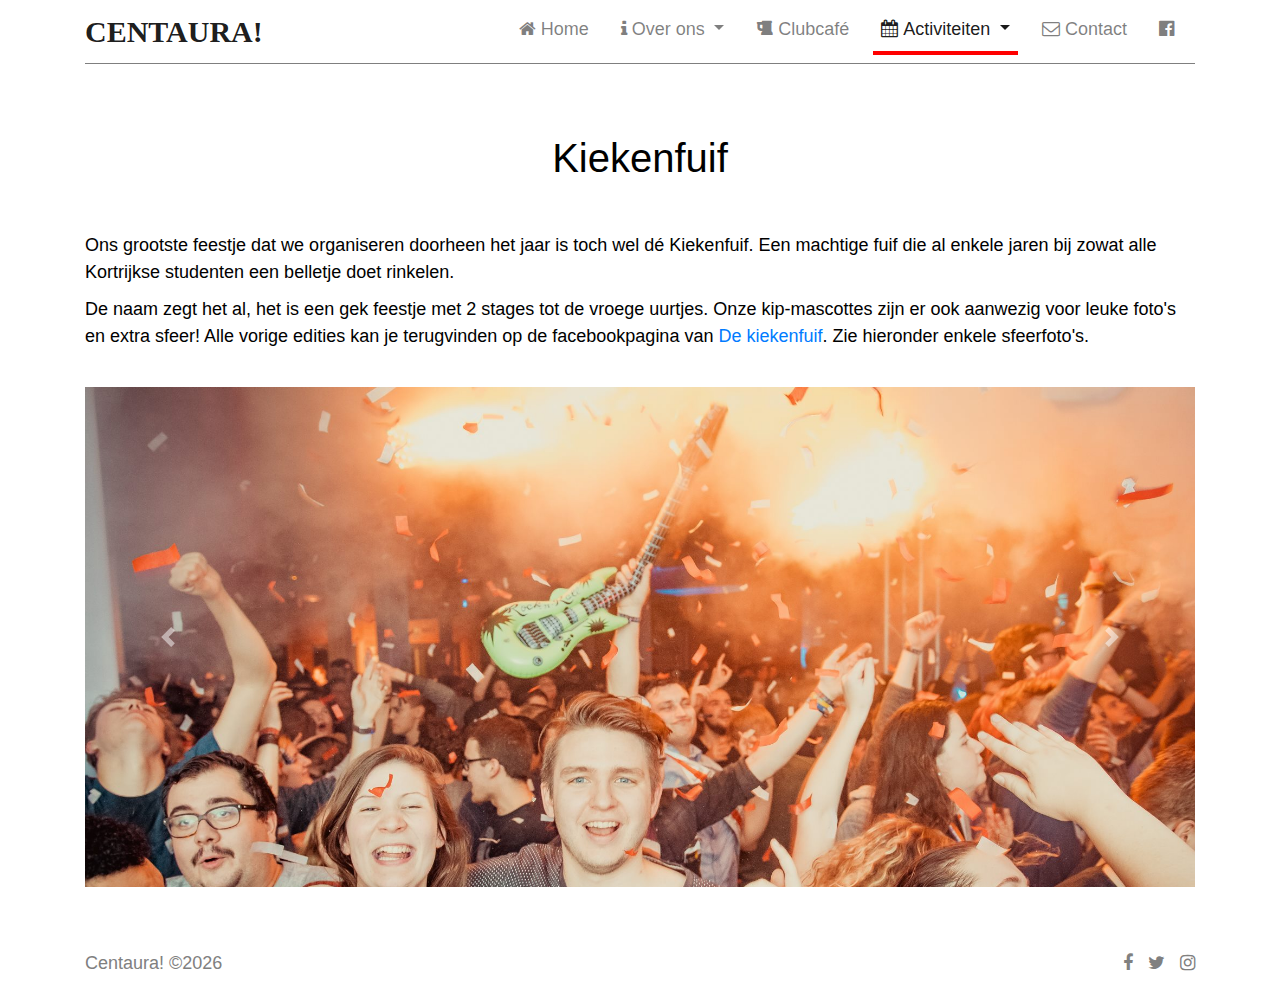
<file: kiekenfuif.html>
<!doctype html>
<html lang="en">

<head>
    <!-- Required meta tags -->
    <!-- Required meta tags -->
    <meta charset="utf-8">
    <meta name="viewport" content="width=device-width, initial-scale=1, shrink-to-fit=no">
    <title>Centaura! Studentenclub</title>
    <link rel="apple-touch-icon" sizes="180x180" href="img/favicons/apple-touch-icon.png">
	<link rel="icon" type="image/png" sizes="32x32" href="img/favicons/favicon-32x32.png">
	<link rel="icon" type="image/png" sizes="16x16" href="img/favicons/favicon-16x16.png">
	<link rel="manifest" href="img/favicons/site.webmanifest">
	<link rel="mask-icon" href="img/favicons/safari-pinned-tab.svg" color="#5bbad5">
	<link rel="shortcut icon" href="img/favicons/favicon.ico">
	<meta name="msapplication-TileColor" content="#da532c">
	<meta name="msapplication-config" content="img/favicons/browserconfig.xml">
	<meta name="theme-color" content="#ffffff">


    <!-- Bootstrap CSS -->
    <link rel="stylesheet" href="css/bootstrap.min.css">
    <!-- style CSS -->
    <link rel="stylesheet" href="css/style.css">
	<!-- icons CSS -->
    <link rel="stylesheet" href="css/font-awesome.min.css">

    <script src="js/jquery-1.12.1.min.js"></script>
    <script src="js/bootstrap.bundle.min.js"></script>

    <!-- style CSS -->
    <link rel="stylesheet" href="css/style.css">

</head>

<body>
    <!--::header part start::-->
    <header class="main_menu">
        <div class="container">
            <div class="row align-items-center">
                <div class="col-lg-12 col-xl-12">
                    <nav class="navbar navbar-expand-lg navbar-light">
                        <a class="navbar-brand" href="./index"> Centaura! </a>
                        <button class="navbar-toggler" type="button" data-toggle="collapse"
                            data-target="#navbarSupportedContent" aria-controls="navbarSupportedContent"
                            aria-expanded="false" aria-label="Toggle navigation">
                            <span class="navbar-toggler-icon"></span>
                        </button>

                        <div class="collapse navbar-collapse main-menu-item justify-content-end"
                            id="navbarSupportedContent">
                            <ul class="navbar-nav">
                                <li class="nav-item">
                                    <a class="nav-link" href="./index"><i class="fa fa-home"></i>Home</a>
                                </li>
                                <li class="nav-item dropdown">
                                    <a class="nav-link dropdown-toggle" href="./about" id="navbarDropdown" role="button" data-toggle="dropdown" aria-haspopup="true" aria-expanded="false">
                                        <i class="fa fa-info"></i>Over ons
                                    </a>
                                    <div class="dropdown-menu" aria-labelledby="navbarDropdown">
										<a class="dropdown-item" href="./about">Wie zijn we?</a>
                                        <a class="dropdown-item" href="./ontstaan">Ontstaan</a>
                                        <a class="dropdown-item" href="./skkortrijk">SK Kortrijk</a>
										<a class="dropdown-item" href="./liederen">Liederen</a>
										<a class="dropdown-item" href="./praesidium">Praesidium</a>
                                    </div>
                                </li>
								<li class="nav-item">
                                    <a class="nav-link" href="./clubcafe"><i class="fa fa-beer"></i>Clubcafé</a>
                                </li>
                                <li class="nav-item dropdown active">
                                    <a class="nav-link dropdown-toggle" href="./calendar" id="navbarDropdown" role="button" data-toggle="dropdown" aria-haspopup="true" aria-expanded="false">
                                        <i class="fa fa-calendar"></i>Activiteiten
                                    </a>
                                    <div class="dropdown-menu" aria-labelledby="navbarDropdown">
										<a class="dropdown-item" href="./calendar">Kalender</a>
                                        <a class="dropdown-item" href="./kiekenfuif">Kiekenfuif</a>
                                        <a class="dropdown-item" href="./galabal">Galabal</a>
                                        <a class="dropdown-item" href="./activiteiten">Feestjes</a>
                                        <a class="dropdown-item" href="./activiteiten">Cantussen</a>
										<a class="dropdown-item" href="./activiteiten">Sport & Cultuur</a>
										<a class="dropdown-item" href="https://hoogtestage.org/landing" target="_blank">Skireis</a>
										<a class="dropdown-item" href="./tomorrowland">Tommorowland</a>
                                    </div>
                                </li>
								<li class="nav-item">
                                    <a class="nav-link" href="./contact"><i class="fa fa-envelope-o"></i>Contact</a>
                                </li>
								<li class="nav-item">
									<a class="nav-link" href="https://www.facebook.com/HSCCentaura/" target="_blank"><i class="fa fa-facebook-official"></i></a>
                                </li>
                            </ul>
                        </div>
                    </nav>
                </div>
            </div>
        </div>
    </header>
    <!-- Header part end-->

    <!-- banner part start-->
    <section class="section_part">
        <div class="container">
            <h1>Kiekenfuif</h1>
            <div class="row">
                <div class="col-lg-12 col-xl-12 order-2 order-lg-1">
                    <div class="section_text">
                        <div class="section_text_iner">
                            <p>Ons grootste feestje dat we organiseren doorheen het jaar is toch wel dé Kiekenfuif. Een machtige fuif die al enkele jaren bij zowat alle Kortrijkse studenten een belletje doet rinkelen.</p>
                            <p>De naam zegt het al, het is een gek feestje met 2 stages tot de vroege uurtjes. Onze kip-mascottes zijn er ook aanwezig voor leuke foto's en extra sfeer! Alle vorige edities kan je terugvinden op de facebookpagina van <a href="https://www.facebook.com/kiekenfuif/">De kiekenfuif</a>. Zie hieronder enkele sfeerfoto's.</p>
						</div>
                    </div>
                </div>
            </div>
        </br>
            <div class="bd-example">
                <div id="carouselExampleCaptions" class="carousel slide" data-ride="false" data-interval="false">
                  <div class="carousel-inner">
                    <div class="carousel-item active">
                      <img src="./img/highlights/kieken1.jpg" class="d-block w-100" alt="...">
                    </div>
                    <div class="carousel-item">
                      <img src="./img/highlights/kieken2.jpg" class="d-block w-100" alt="...">
                    </div>
                    <div class="carousel-item">
                      <img src="./img/highlights/kieken6.jpg" class="d-block w-100" alt="...">
                    </div>
                    <div class="carousel-item">
                      <img src="./img/highlights/kieken4.jpg" class="d-block w-100" alt="...">
                    </div>
                    <div class="carousel-item">
                      <img src="./img/highlights/kieken5.jpg  " class="d-block w-100" alt="...">
                    </div>
                    <div class="carousel-item">
                        <img src="./img/highlights/kieken6.jpg  " class="d-block w-100" alt="...">
                    </div>
                    <div class="carousel-item">
                        <img src="./img/highlights/kieken7.jpg  " class="d-block w-100" alt="...">
                    </div>
                    <div class="carousel-item">
                        <img src="./img/highlights/kieken8.jpg  " class="d-block w-100" alt="...">
                    </div>
                    <div class="carousel-item">
                        <img src="./img/highlights/kieken9.jpg" class="d-block w-100" alt="...">
                    </div>
                    <div class="carousel-item">
                        <img src="./img/highlights/kieken10.jpg" class="d-block w-100" alt="...">
                    </div>
                    <div class="carousel-item">
                        <img src="./img/highlights/kieken11.jpg  " class="d-block w-100" alt="...">
                    </div>
                    <div class="carousel-item">
                        <img src="./img/highlights/kieken12.jpg  " class="d-block w-100" alt="...">
                    </div>
                    <div class="carousel-item">
                        <img src="./img/highlights/kieken13.jpg  " class="d-block w-100" alt="...">
                    </div>
                    <div class="carousel-item">
                        <img src="./img/highlights/kieken14.jpg  " class="d-block w-100" alt="...">
                    </div>
                  </div>
                  <a class="carousel-control-prev" href="#carouselExampleCaptions" role="button" data-slide="prev">
                    <span class="carousel-control-prev-icon" aria-hidden="true"></span>
                    <span class="sr-only">Previous</span>
                  </a>
                  <a class="carousel-control-next" href="#carouselExampleCaptions" role="button" data-slide="next">
                    <span class="carousel-control-next-icon" aria-hidden="true"></span>
                    <span class="sr-only">Next</span>
                  </a>
                </div>
              </div>
        </div>
    </section>
	<!-- banner part end-->



	<!-- footer start-->
    <footer class="footer">
        <div class="container">
            <div class="row align-items-center">
                <p class="m-0 col-lg-8 col-md-12">
					Centaura! &copy;<script>document.write(new Date().getFullYear());</script><noscript>2019</noscript>
				</p>
                <div class="col-lg-4 col-md-12 text-center text-lg-right footer-social">
                    <a href="https://www.facebook.com/HSCCentaura/" target="_blank"><i class="fa fa-facebook"></i></a>
                    <a href="https://twitter.com/centaura" target="_blank"> <i class="fa fa-twitter"></i> </a>
                    <a href="https://www.instagram.com/hsc.centaura/" target="_blank"><i class="fa fa-instagram"></i></a>
                </div>
            </div>
        </div>
    </footer>
    <!-- footer end-->

</body>

</html>
</file>
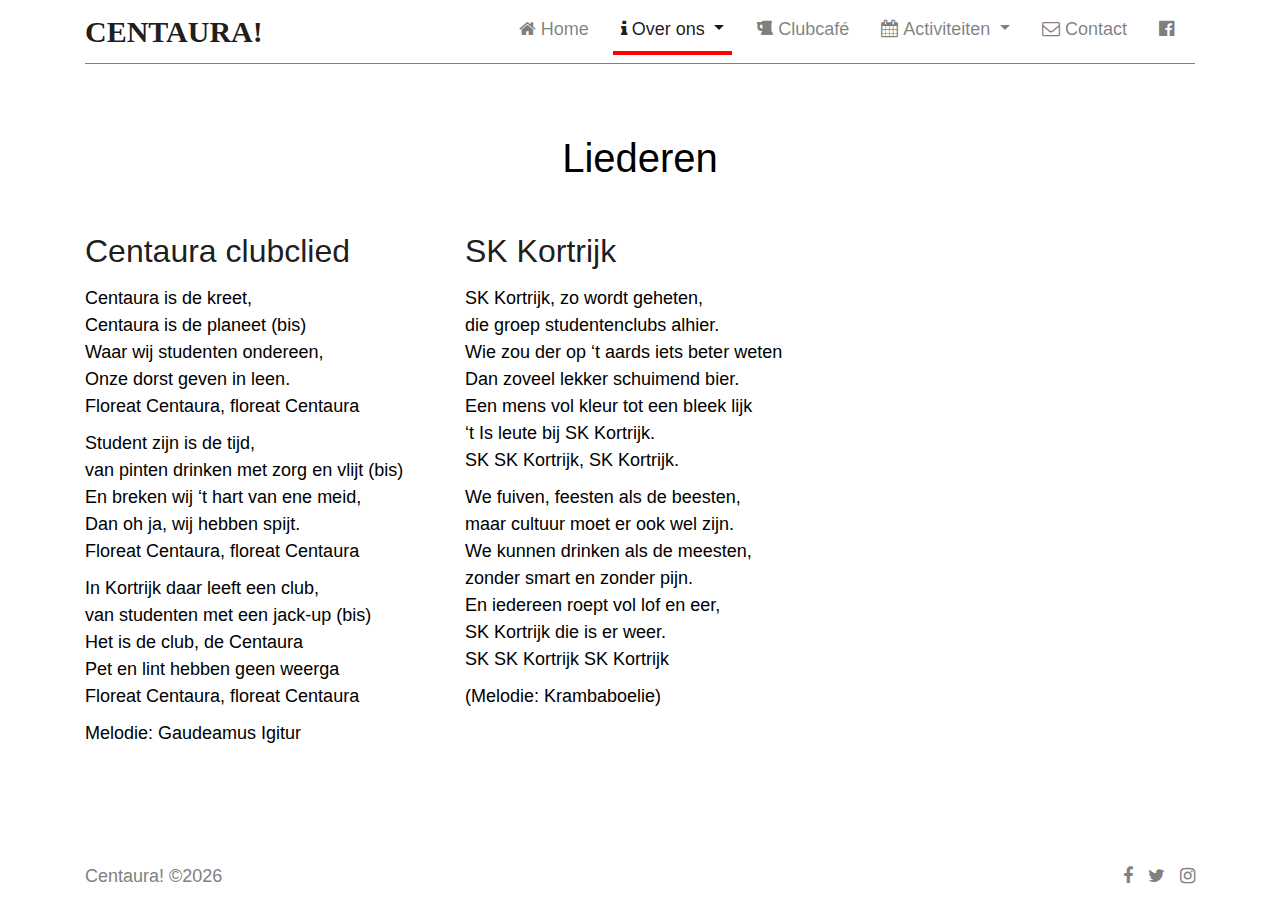
<file: liederen.html>
<!doctype html>
<html lang="en">

<head>
    <!-- Required meta tags -->
    <!-- Required meta tags -->
    <meta charset="utf-8">
    <meta name="viewport" content="width=device-width, initial-scale=1, shrink-to-fit=no">
    <title>Centaura! Studentenclub</title>
    <link rel="apple-touch-icon" sizes="180x180" href="img/favicons/apple-touch-icon.png">
	<link rel="icon" type="image/png" sizes="32x32" href="img/favicons/favicon-32x32.png">
	<link rel="icon" type="image/png" sizes="16x16" href="img/favicons/favicon-16x16.png">
	<link rel="manifest" href="img/favicons/site.webmanifest">
	<link rel="mask-icon" href="img/favicons/safari-pinned-tab.svg" color="#5bbad5">
	<link rel="shortcut icon" href="img/favicons/favicon.ico">
	<meta name="msapplication-TileColor" content="#da532c">
	<meta name="msapplication-config" content="img/favicons/browserconfig.xml">
	<meta name="theme-color" content="#ffffff">


    <!-- Bootstrap CSS -->
    <link rel="stylesheet" href="css/bootstrap.min.css">
    <!-- style CSS -->
    <link rel="stylesheet" href="css/style.css">
	<!-- icons CSS -->
    <link rel="stylesheet" href="css/font-awesome.min.css">

    <script src="js/jquery-1.12.1.min.js"></script>
    <script src="js/bootstrap.bundle.min.js"></script>

    <!-- style CSS -->
    <link rel="stylesheet" href="css/style.css">

</head>

<body>
    <!--::header part start::-->
    <header class="main_menu">
        <div class="container">
            <div class="row align-items-center">
                <div class="col-lg-12 col-xl-12">
                    <nav class="navbar navbar-expand-lg navbar-light">
                        <a class="navbar-brand" href="./index"> Centaura! </a>
                        <button class="navbar-toggler" type="button" data-toggle="collapse"
                            data-target="#navbarSupportedContent" aria-controls="navbarSupportedContent"
                            aria-expanded="false" aria-label="Toggle navigation">
                            <span class="navbar-toggler-icon"></span>
                        </button>

                        <div class="collapse navbar-collapse main-menu-item justify-content-end"
                            id="navbarSupportedContent">
                            <ul class="navbar-nav">
                                <li class="nav-item">
                                    <a class="nav-link" href="./index"><i class="fa fa-home"></i>Home</a>
                                </li>
                                <li class="nav-item dropdown active">
                                    <a class="nav-link dropdown-toggle" href="./about" id="navbarDropdown" role="button" data-toggle="dropdown" aria-haspopup="true" aria-expanded="false">
                                        <i class="fa fa-info"></i>Over ons
                                    </a>
                                    <div class="dropdown-menu" aria-labelledby="navbarDropdown">
										<a class="dropdown-item" href="./about">Wie zijn we?</a>
                                        <a class="dropdown-item" href="./ontstaan">Ontstaan</a>
                                        <a class="dropdown-item" href="./skkortrijk">SK Kortrijk</a>
										<a class="dropdown-item" href="./liederen">Liederen</a>
										<a class="dropdown-item" href="./praesidium">Praesidium</a>
                                    </div>
                                </li>
								<li class="nav-item">
                                    <a class="nav-link" href="./clubcafe"><i class="fa fa-beer"></i>Clubcafé</a>
                                </li>
                                <li class="nav-item dropdown">
                                    <a class="nav-link dropdown-toggle" href="./calendar" id="navbarDropdown" role="button" data-toggle="dropdown" aria-haspopup="true" aria-expanded="false">
                                        <i class="fa fa-calendar"></i>Activiteiten
                                    </a>
                                    <div class="dropdown-menu" aria-labelledby="navbarDropdown">
										<a class="dropdown-item" href="./calendar">Kalender</a>
                                        <a class="dropdown-item" href="./kiekenfuif">Kiekenfuif</a>
                                        <a class="dropdown-item" href="./galabal">Galabal</a>
                                        <a class="dropdown-item" href="./activiteiten">Feestjes</a>
                                        <a class="dropdown-item" href="./activiteiten">Cantussen</a>
										<a class="dropdown-item" href="./activiteiten">Sport & Cultuur</a>
										<a class="dropdown-item" href="https://hoogtestage.org/landing" target="_blank">Skireis</a>
										<a class="dropdown-item" href="./tomorrowland">Tommorowland</a>
                                    </div>
                                </li>
								<li class="nav-item">
                                    <a class="nav-link" href="./contact"><i class="fa fa-envelope-o"></i>Contact</a>
                                </li>
								<li class="nav-item">
									<a class="nav-link" href="https://www.facebook.com/HSCCentaura/" target="_blank"><i class="fa fa-facebook-official"></i></a>
                                </li>
                            </ul>
                        </div>
                    </nav>
                </div>
            </div>
        </div>
    </header>
    <!-- Header part end-->

    <!-- banner part start-->
    <section class="section_part">
        <div class="container">
			<h1>Liederen</h1>
            <div class="row">
                <div class="col-lg-4 col-xl-4 order-2 order-lg-1">
                    <div class="section_text">
                        <div class="section_text_iner">
                            <h2>Centaura clubclied</h2>
							<p>Centaura is de kreet, </br>
                                Centaura is de planeet (bis)</br>
                                Waar wij studenten ondereen,</br>
                                Onze dorst geven in leen.</br>
                                Floreat Centaura, floreat Centaura</br>
                                </p>
							<p>Student zijn is de tijd,</br>
                                van pinten drinken met zorg en vlijt (bis)</br>
                                En breken wij ‘t hart van ene meid,</br>
                                Dan oh ja, wij hebben spijt.</br>
                                Floreat Centaura, floreat Centaura</br>
                                </p>
							<p>In Kortrijk daar leeft een club, </br>
                                van studenten met een jack-up (bis)</br>
                                Het is de club, de Centaura</br>
                                Pet en lint hebben geen weerga</br>
                                Floreat Centaura, floreat Centaura</br>
                                </p>
							<p>Melodie: Gaudeamus Igitur</p>
						</div>
                    </div>
                </div>
                <div class="col-lg-4 col-xl-4 order-2 order-lg-1">
                    <div class="section_text">
                        <div class="section_text_iner">
                            <h2>SK Kortrijk</h2>
							<p>SK Kortrijk, zo wordt geheten,</br>
                                die groep studentenclubs alhier.</br>
                                Wie zou der op ‘t aards iets beter weten</br>
                                Dan zoveel lekker schuimend bier.</br>
                                Een mens vol kleur tot een bleek lijk</br>
                                ‘t Is leute bij SK Kortrijk.</br>
                                SK SK Kortrijk, SK Kortrijk.</br>
                                </p>
							<p>We fuiven, feesten als de beesten,</br>
                                maar cultuur moet er ook wel zijn.</br>
                                We kunnen drinken als de meesten,</br>
                                zonder smart en zonder pijn.</br>
                                En iedereen roept vol lof en eer,</br>
                                SK Kortrijk die is er weer.</br>
                                SK SK Kortrijk SK Kortrijk</br>
                                </p>
                                <p>(Melodie: Krambaboelie)</p>
						</div>
                    </div>
                </div>
            </div>
        </div>
    </section>
	<!-- banner part end-->





	<!-- footer start-->
    <footer class="footer">
        <div class="container">
            <div class="row align-items-center">
                <p class="m-0 col-lg-8 col-md-12">
					Centaura! &copy;<script>document.write(new Date().getFullYear());</script><noscript>2019</noscript>
				</p>
                <div class="col-lg-4 col-md-12 text-center text-lg-right footer-social">
                    <a href="https://www.facebook.com/HSCCentaura/" target="_blank"><i class="fa fa-facebook"></i></a>
                    <a href="https://twitter.com/centaura" target="_blank"> <i class="fa fa-twitter"></i> </a>
                    <a href="https://www.instagram.com/hsc.centaura/" target="_blank"><i class="fa fa-instagram"></i></a>
                </div>
            </div>
        </div>
    </footer>
    <!-- footer end-->

	<script>
		const list = document.querySelectorAll(".clip img");

		console.log("test" + list.length);

		for (var i = 0; i < list.length; i++) {
		  var src = list[i].getAttribute('data-img');
		  list[i].style.backgroundImage="url('" + src + "')";
		}
	</script>

</body>

</html>
</file>
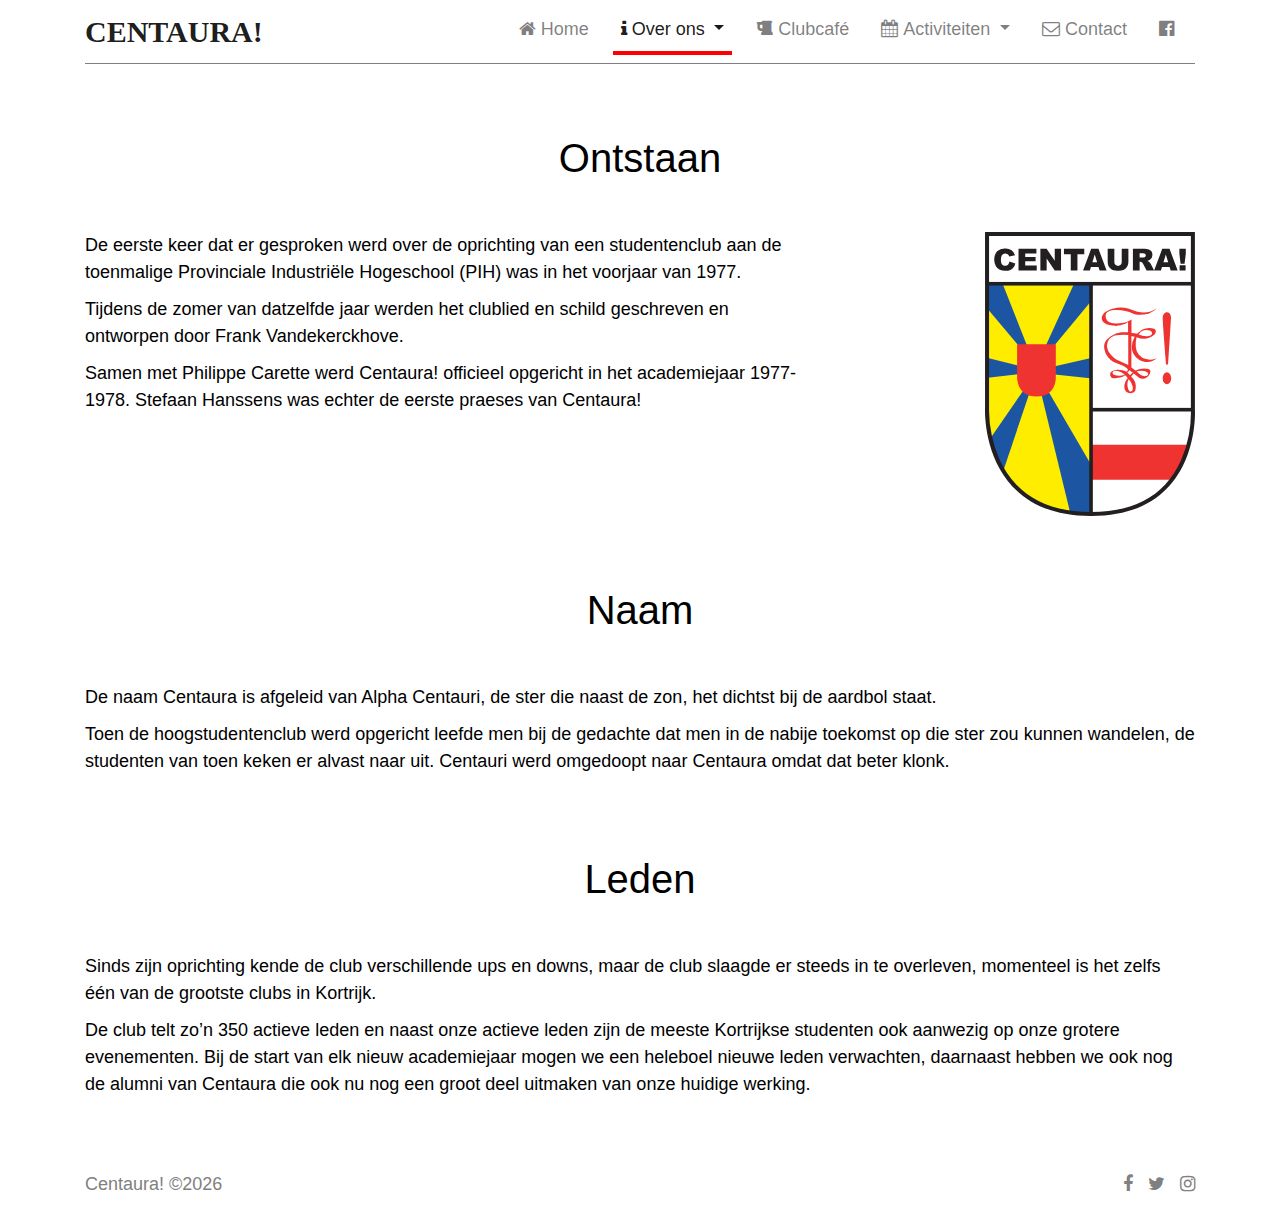
<file: ontstaan.html>
<!doctype html>
<html lang="en">

<head>
    <!-- Required meta tags -->
    <!-- Required meta tags -->
    <meta charset="utf-8">
    <meta name="viewport" content="width=device-width, initial-scale=1, shrink-to-fit=no">
    <title>Centaura! Studentenclub</title>
    <link rel="apple-touch-icon" sizes="180x180" href="img/favicons/apple-touch-icon.png">
	<link rel="icon" type="image/png" sizes="32x32" href="img/favicons/favicon-32x32.png">
	<link rel="icon" type="image/png" sizes="16x16" href="img/favicons/favicon-16x16.png">
	<link rel="manifest" href="img/favicons/site.webmanifest">
	<link rel="mask-icon" href="img/favicons/safari-pinned-tab.svg" color="#5bbad5">
	<link rel="shortcut icon" href="img/favicons/favicon.ico">
	<meta name="msapplication-TileColor" content="#da532c">
	<meta name="msapplication-config" content="img/favicons/browserconfig.xml">
	<meta name="theme-color" content="#ffffff">


    <!-- Bootstrap CSS -->
    <link rel="stylesheet" href="css/bootstrap.min.css">
    <!-- style CSS -->
    <link rel="stylesheet" href="css/style.css">
	<!-- icons CSS -->
    <link rel="stylesheet" href="css/font-awesome.min.css">

    <script src="js/jquery-1.12.1.min.js"></script>
    <script src="js/bootstrap.bundle.min.js"></script>

    <!-- style CSS -->
    <link rel="stylesheet" href="css/style.css">

</head>

<body>
    <!--::header part start::-->
    <header class="main_menu">
        <div class="container">
            <div class="row align-items-center">
                <div class="col-lg-12 col-xl-12">
                    <nav class="navbar navbar-expand-lg navbar-light">
                        <a class="navbar-brand" href="./index"> Centaura! </a>
                        <button class="navbar-toggler" type="button" data-toggle="collapse"
                            data-target="#navbarSupportedContent" aria-controls="navbarSupportedContent"
                            aria-expanded="false" aria-label="Toggle navigation">
                            <span class="navbar-toggler-icon"></span>
                        </button>

                        <div class="collapse navbar-collapse main-menu-item justify-content-end"
                            id="navbarSupportedContent">
                            <ul class="navbar-nav">
                                <li class="nav-item">
                                    <a class="nav-link" href="./index"><i class="fa fa-home"></i>Home</a>
                                </li>
                                <li class="nav-item dropdown active">
                                    <a class="nav-link dropdown-toggle" href="./about" id="navbarDropdown" role="button" data-toggle="dropdown" aria-haspopup="true" aria-expanded="false">
                                        <i class="fa fa-info"></i>Over ons
                                    </a>
                                    <div class="dropdown-menu" aria-labelledby="navbarDropdown">
										<a class="dropdown-item" href="./about">Wie zijn we?</a>
                                        <a class="dropdown-item" href="./ontstaan">Ontstaan</a>
                                        <a class="dropdown-item" href="./skkortrijk">SK Kortrijk</a>
										<a class="dropdown-item" href="./liederen">Liederen</a>
										<a class="dropdown-item" href="./praesidium">Praesidium</a>
                                    </div>
                                </li>
								<li class="nav-item">
                                    <a class="nav-link" href="./clubcafe"><i class="fa fa-beer"></i>Clubcafé</a>
                                </li>
                                <li class="nav-item dropdown">
                                    <a class="nav-link dropdown-toggle" href="./calendar" id="navbarDropdown" role="button" data-toggle="dropdown" aria-haspopup="true" aria-expanded="false">
                                        <i class="fa fa-calendar"></i>Activiteiten
                                    </a>
                                    <div class="dropdown-menu" aria-labelledby="navbarDropdown">
										<a class="dropdown-item" href="./calendar">Kalender</a>
                                        <a class="dropdown-item" href="./kiekenfuif">Kiekenfuif</a>
                                        <a class="dropdown-item" href="./galabal">Galabal</a>
                                        <a class="dropdown-item" href="./activiteiten">Feestjes</a>
                                        <a class="dropdown-item" href="./activiteiten">Cantussen</a>
										<a class="dropdown-item" href="./activiteiten">Sport & Cultuur</a>
										<a class="dropdown-item" href="https://hoogtestage.org/landing" target="_blank">Skireis</a>
										<a class="dropdown-item" href="./tomorrowland">Tommorowland</a>
                                    </div>
                                </li>
								<li class="nav-item">
                                    <a class="nav-link" href="./contact"><i class="fa fa-envelope-o"></i>Contact</a>
                                </li>
								<li class="nav-item">
									<a class="nav-link" href="https://www.facebook.com/HSCCentaura/" target="_blank"><i class="fa fa-facebook-official"></i></a>
                                </li>
                            </ul>
                        </div>
                    </nav>
                </div>
            </div>
        </div>
    </header>
    <!-- Header part end-->

    <!-- banner part start-->
    <section class="section_part">
        <div class="container">
			<h1>Ontstaan</h1>
            <div class="row">
                <div class="col-lg-6 col-xl-8 order-2 order-lg-1">
                    <div class="section_text">
                        <div class="section_text_iner">
							<p>De eerste keer dat er gesproken werd over de oprichting van een studentenclub aan de toenmalige Provinciale Industriële Hogeschool (PIH) was in het voorjaar van 1977.</p>
                            <p>Tijdens de zomer van datzelfde jaar werden het clublied en schild geschreven en ontworpen door Frank Vandekerckhove.</p>
                            <p>Samen met Philippe Carette werd Centaura! officieel opgericht in het academiejaar 1977-1978. Stefaan Hanssens was echter de eerste praeses van Centaura!</p>
						</div>
                    </div>
                </div>
				<div class="col-lg-6 col-xl-4 section_img order-1 order-lg-2 col-12">
					<img class="schild" src="./img/schild.svg" />
                </div>
            </div>
        </div>
    </section>
	<!-- banner part end-->


	<section class="section_part">
        <div class="container">
			<h1>Naam</h1>
            <div class="row">
                <div class="col-lg-12 col-xl-12 order-2 order-lg-2">
                    <div class="section_text">
                        <div class="section_text_iner">
                            <p>De naam Centaura is afgeleid van Alpha Centauri, de ster die naast de zon, het dichtst bij de aardbol staat.</p>
                            <p>Toen de hoogstudentenclub werd opgericht leefde men bij de gedachte dat men in de nabije toekomst op die ster zou kunnen wandelen, de studenten van toen keken er alvast naar uit. Centauri werd omgedoopt naar Centaura omdat dat beter klonk.</p>
						</div>
                    </div>
                </div>
            </div>
        </div>
    </section>

    <section class="section_part">
        <div class="container">
			<h1>Leden</h1>
            <div class="row">
                <div class="col-lg-12 col-xl-12 order-2 order-lg-2">
                    <div class="section_text">
                        <div class="section_text_iner">
                            <p>Sinds zijn oprichting kende de club verschillende ups en downs, maar de club slaagde er steeds in te overleven, momenteel is het zelfs één van de grootste clubs in Kortrijk.</p>
                            <p>De club telt zo’n 350 actieve leden en naast onze actieve leden zijn de meeste Kortrijkse studenten ook aanwezig op onze grotere evenementen. Bij de start van elk nieuw academiejaar mogen we een heleboel nieuwe leden verwachten, daarnaast hebben we ook nog de alumni van Centaura die ook nu nog een groot deel uitmaken van onze huidige werking.</p>
						</div>
                    </div>
                </div>
            </div>
        </div>
    </section>



	<!-- footer start-->
    <footer class="footer">
        <div class="container">
            <div class="row align-items-center">
                <p class="m-0 col-lg-8 col-md-12">
					Centaura! &copy;<script>document.write(new Date().getFullYear());</script><noscript>2019</noscript>
				</p>
                <div class="col-lg-4 col-md-12 text-center text-lg-right footer-social">
                    <a href="https://www.facebook.com/HSCCentaura/" target="_blank"><i class="fa fa-facebook"></i></a>
                    <a href="https://twitter.com/centaura" target="_blank"> <i class="fa fa-twitter"></i> </a>
                    <a href="https://www.instagram.com/hsc.centaura/" target="_blank"><i class="fa fa-instagram"></i></a>
                </div>
            </div>
        </div>
    </footer>
    <!-- footer end-->

    <script>
		const list = document.querySelectorAll(".clip img");

		console.log("test" + list.length);

		for (var i = 0; i < list.length; i++) {
		  var src = list[i].getAttribute('data-img');
		  list[i].style.backgroundImage="url('" + src + "')";
		}
	</script>

</body>

</html>
</file>
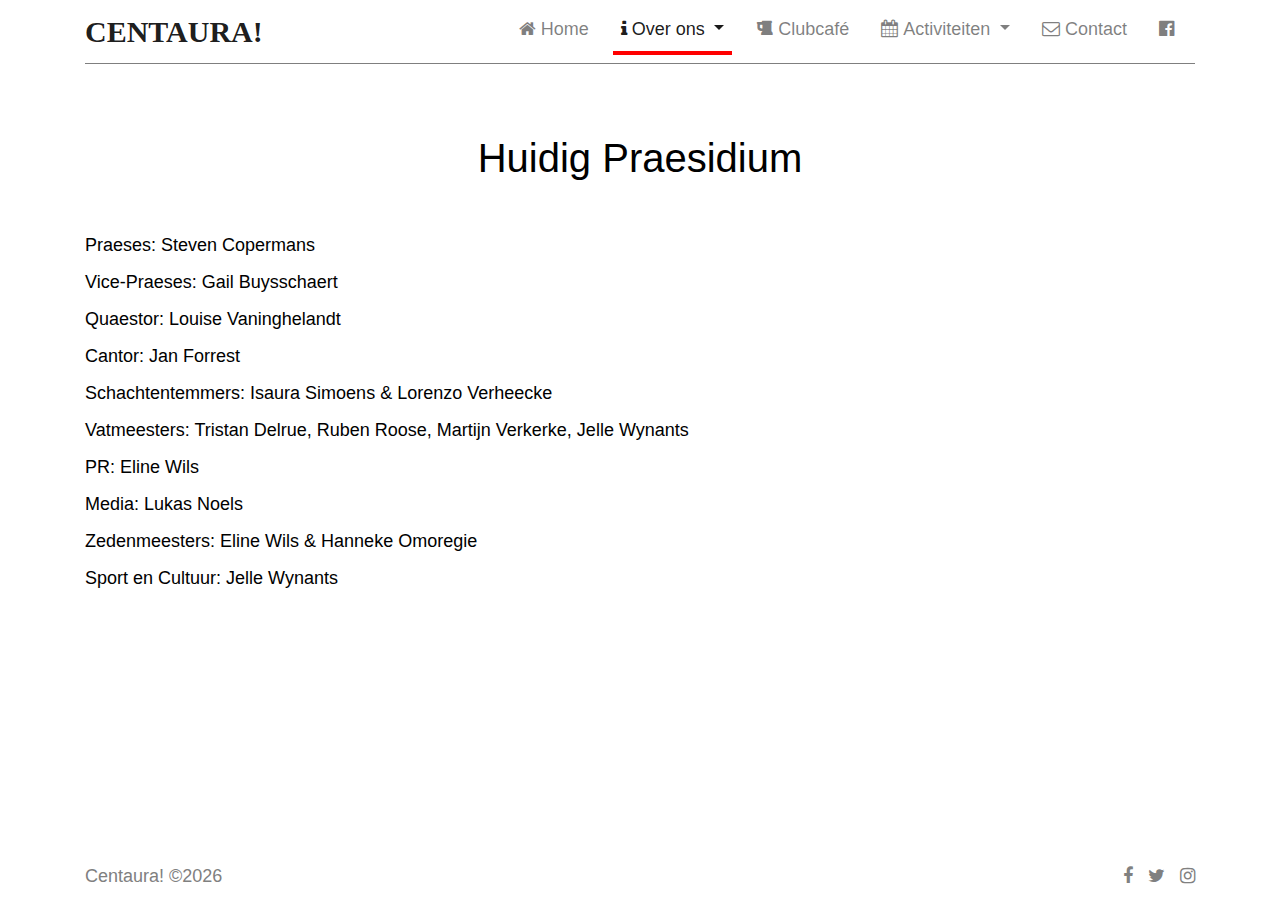
<file: praesidium.html>
<!doctype html>
<html lang="en">

<head>
    <!-- Required meta tags -->
    <!-- Required meta tags -->
    <meta charset="utf-8">
    <meta name="viewport" content="width=device-width, initial-scale=1, shrink-to-fit=no">
    <title>Centaura! Studentenclub</title>
    <link rel="apple-touch-icon" sizes="180x180" href="img/favicons/apple-touch-icon.png">
	<link rel="icon" type="image/png" sizes="32x32" href="img/favicons/favicon-32x32.png">
	<link rel="icon" type="image/png" sizes="16x16" href="img/favicons/favicon-16x16.png">
	<link rel="manifest" href="img/favicons/site.webmanifest">
	<link rel="mask-icon" href="img/favicons/safari-pinned-tab.svg" color="#5bbad5">
	<link rel="shortcut icon" href="img/favicons/favicon.ico">
	<meta name="msapplication-TileColor" content="#da532c">
	<meta name="msapplication-config" content="img/favicons/browserconfig.xml">
	<meta name="theme-color" content="#ffffff">


    <!-- Bootstrap CSS -->
    <link rel="stylesheet" href="css/bootstrap.min.css">
    <!-- style CSS -->
    <link rel="stylesheet" href="css/style.css">
	<!-- icons CSS -->
    <link rel="stylesheet" href="css/font-awesome.min.css">

    <script src="js/jquery-1.12.1.min.js"></script>
    <script src="js/bootstrap.bundle.min.js"></script>

    <!-- style CSS -->
    <link rel="stylesheet" href="css/style.css">

</head>

<body>
    <!--::header part start::-->
    <header class="main_menu">
        <div class="container">
            <div class="row align-items-center">
                <div class="col-lg-12 col-xl-12">
                    <nav class="navbar navbar-expand-lg navbar-light">
                        <a class="navbar-brand" href="./index"> Centaura! </a>
                        <button class="navbar-toggler" type="button" data-toggle="collapse"
                            data-target="#navbarSupportedContent" aria-controls="navbarSupportedContent"
                            aria-expanded="false" aria-label="Toggle navigation">
                            <span class="navbar-toggler-icon"></span>
                        </button>

                        <div class="collapse navbar-collapse main-menu-item justify-content-end"
                            id="navbarSupportedContent">
                            <ul class="navbar-nav">
                                <li class="nav-item">
                                    <a class="nav-link" href="./index"><i class="fa fa-home"></i>Home</a>
                                </li>
                                <li class="nav-item dropdown active">
                                    <a class="nav-link dropdown-toggle" href="./about" id="navbarDropdown" role="button" data-toggle="dropdown" aria-haspopup="true" aria-expanded="false">
                                        <i class="fa fa-info"></i>Over ons
                                    </a>
                                    <div class="dropdown-menu" aria-labelledby="navbarDropdown">
										<a class="dropdown-item" href="./about">Wie zijn we?</a>
                                        <a class="dropdown-item" href="./ontstaan">Ontstaan</a>
                                        <a class="dropdown-item" href="./skkortrijk">SK Kortrijk</a>
										<a class="dropdown-item" href="./liederen">Liederen</a>
										<a class="dropdown-item" href="./praesidium">Praesidium</a>
                                    </div>
                                </li>
								<li class="nav-item">
                                    <a class="nav-link" href="./clubcafe"><i class="fa fa-beer"></i>Clubcafé</a>
                                </li>
                                <li class="nav-item dropdown">
                                    <a class="nav-link dropdown-toggle" href="./calendar" id="navbarDropdown" role="button" data-toggle="dropdown" aria-haspopup="true" aria-expanded="false">
                                        <i class="fa fa-calendar"></i>Activiteiten
                                    </a>
                                    <div class="dropdown-menu" aria-labelledby="navbarDropdown">
										<a class="dropdown-item" href="./calendar">Kalender</a>
                                        <a class="dropdown-item" href="./kiekenfuif">Kiekenfuif</a>
                                        <a class="dropdown-item" href="./galabal">Galabal</a>
                                        <a class="dropdown-item" href="./activiteiten">Feestjes</a>
                                        <a class="dropdown-item" href="./activiteiten">Cantussen</a>
										<a class="dropdown-item" href="./activiteiten">Sport & Cultuur</a>
										<a class="dropdown-item" href="https://hoogtestage.org/landing" target="_blank">Skireis</a>
										<a class="dropdown-item" href="./tomorrowland">Tommorowland</a>
                                    </div>
                                </li>
								<li class="nav-item">
                                    <a class="nav-link" href="./contact"><i class="fa fa-envelope-o"></i>Contact</a>
                                </li>
								<li class="nav-item">
									<a class="nav-link" href="https://www.facebook.com/HSCCentaura/" target="_blank"><i class="fa fa-facebook-official"></i></a>
                                </li>
                            </ul>
                        </div>
                    </nav>
                </div>
            </div>
        </div>
    </header>
    <!-- Header part end-->

    <!-- banner part start-->
    <section class="section_part">
        <div class="container">
			<h1>Huidig Praesidium</h1>
            <div class="row">
                <div class="col-lg-6 col-xl-8 order-2 order-lg-1">
                    <div class="section_text">
                        <div class="section_text_iner">
							<p>Praeses: Steven Copermans</p>
                            <p>Vice-Praeses: Gail Buysschaert</p>
                            <p>Quaestor: Louise Vaninghelandt</p>
                            <p>Cantor: Jan Forrest</p>
                            <p>Schachtentemmers: Isaura Simoens & Lorenzo Verheecke</p>
                            <p>Vatmeesters: Tristan Delrue, Ruben Roose, Martijn Verkerke, Jelle Wynants</p>
                            <p>PR: Eline Wils</p>
                            <p>Media: Lukas Noels</p>
                            <p>Zedenmeesters: Eline Wils & Hanneke Omoregie</p>
                            <p>Sport en Cultuur: Jelle Wynants</p>
						</div>
                    </div>
                </div>
            </div>
        </div>
    </section>
	<!-- banner part end-->

    </section>



	<!-- footer start-->
    <footer class="footer">
        <div class="container">
            <div class="row align-items-center">
                <p class="m-0 col-lg-8 col-md-12">
					Centaura! &copy;<script>document.write(new Date().getFullYear());</script><noscript>2019</noscript>
				</p>
                <div class="col-lg-4 col-md-12 text-center text-lg-right footer-social">
                    <a href="https://www.facebook.com/HSCCentaura/" target="_blank"><i class="fa fa-facebook"></i></a>
                    <a href="https://twitter.com/centaura" target="_blank"> <i class="fa fa-twitter"></i> </a>
                    <a href="https://www.instagram.com/hsc.centaura/" target="_blank"><i class="fa fa-instagram"></i></a>
                </div>
            </div>
        </div>
    </footer>
    <!-- footer end-->

</body>

</html>
</file>
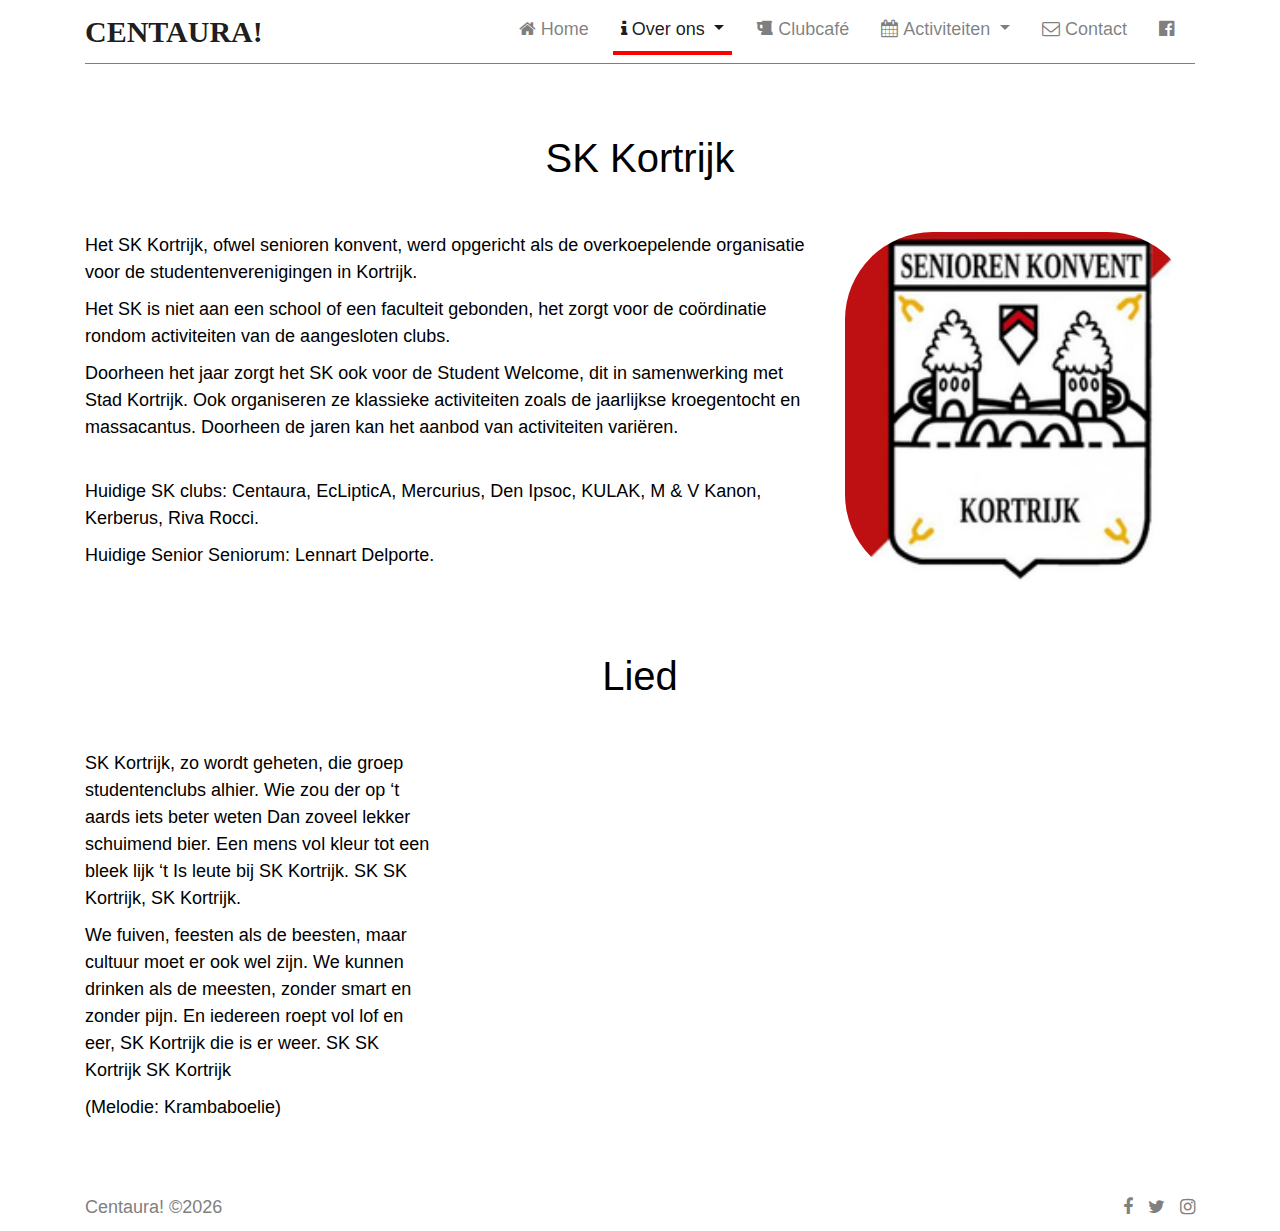
<file: skkortrijk.html>
<!doctype html>
<html lang="en">

<head>
    <!-- Required meta tags -->
    <!-- Required meta tags -->
    <meta charset="utf-8">
    <meta name="viewport" content="width=device-width, initial-scale=1, shrink-to-fit=no">
    <title>Centaura! Studentenclub</title>
    <link rel="apple-touch-icon" sizes="180x180" href="img/favicons/apple-touch-icon.png">
	<link rel="icon" type="image/png" sizes="32x32" href="img/favicons/favicon-32x32.png">
	<link rel="icon" type="image/png" sizes="16x16" href="img/favicons/favicon-16x16.png">
	<link rel="manifest" href="img/favicons/site.webmanifest">
	<link rel="mask-icon" href="img/favicons/safari-pinned-tab.svg" color="#5bbad5">
	<link rel="shortcut icon" href="img/favicons/favicon.ico">
	<meta name="msapplication-TileColor" content="#da532c">
	<meta name="msapplication-config" content="img/favicons/browserconfig.xml">
	<meta name="theme-color" content="#ffffff">


    <!-- Bootstrap CSS -->
    <link rel="stylesheet" href="css/bootstrap.min.css">
    <!-- style CSS -->
    <link rel="stylesheet" href="css/style.css">
	<!-- icons CSS -->
    <link rel="stylesheet" href="css/font-awesome.min.css">

    <script src="js/jquery-1.12.1.min.js"></script>
    <script src="js/bootstrap.bundle.min.js"></script>

    <!-- style CSS -->
    <link rel="stylesheet" href="css/style.css">

</head>

<body>
    <!--::header part start::-->
    <header class="main_menu">
        <div class="container">
            <div class="row align-items-center">
                <div class="col-lg-12 col-xl-12">
                    <nav class="navbar navbar-expand-lg navbar-light">
                        <a class="navbar-brand" href="./index"> Centaura! </a>
                        <button class="navbar-toggler" type="button" data-toggle="collapse"
                            data-target="#navbarSupportedContent" aria-controls="navbarSupportedContent"
                            aria-expanded="false" aria-label="Toggle navigation">
                            <span class="navbar-toggler-icon"></span>
                        </button>

                        <div class="collapse navbar-collapse main-menu-item justify-content-end"
                            id="navbarSupportedContent">
                            <ul class="navbar-nav">
                                <li class="nav-item">
                                    <a class="nav-link" href="./index"><i class="fa fa-home"></i>Home</a>
                                </li>
                                <li class="nav-item dropdown active">
                                    <a class="nav-link dropdown-toggle" href="./about" id="navbarDropdown" role="button" data-toggle="dropdown" aria-haspopup="true" aria-expanded="false">
                                        <i class="fa fa-info"></i>Over ons
                                    </a>
                                    <div class="dropdown-menu" aria-labelledby="navbarDropdown">
										<a class="dropdown-item" href="./about">Wie zijn we?</a>
                                        <a class="dropdown-item" href="./ontstaan">Ontstaan</a>
                                        <a class="dropdown-item" href="./skkortrijk">SK Kortrijk</a>
										<a class="dropdown-item" href="./liederen">Liederen</a>
										<a class="dropdown-item" href="./praesidium">Praesidium</a>
                                    </div>
                                </li>
								<li class="nav-item">
                                    <a class="nav-link" href="./clubcafe"><i class="fa fa-beer"></i>Clubcafé</a>
                                </li>
                                <li class="nav-item dropdown">
                                    <a class="nav-link dropdown-toggle" href="./calendar" id="navbarDropdown" role="button" data-toggle="dropdown" aria-haspopup="true" aria-expanded="false">
                                        <i class="fa fa-calendar"></i>Activiteiten
                                    </a>
                                    <div class="dropdown-menu" aria-labelledby="navbarDropdown">
										<a class="dropdown-item" href="./calendar">Kalender</a>
                                        <a class="dropdown-item" href="./kiekenfuif">Kiekenfuif</a>
                                        <a class="dropdown-item" href="./galabal">Galabal</a>
                                        <a class="dropdown-item" href="./activiteiten">Feestjes</a>
                                        <a class="dropdown-item" href="./activiteiten">Cantussen</a>
										<a class="dropdown-item" href="./activiteiten">Sport & Cultuur</a>
										<a class="dropdown-item" href="https://hoogtestage.org/landing" target="_blank">Skireis</a>
										<a class="dropdown-item" href="./tomorrowland">Tommorowland</a>
                                    </div>
                                </li>
								<li class="nav-item">
                                    <a class="nav-link" href="./contact"><i class="fa fa-envelope-o"></i>Contact</a>
                                </li>
								<li class="nav-item">
									<a class="nav-link" href="https://www.facebook.com/HSCCentaura/" target="_blank"><i class="fa fa-facebook-official"></i></a>
                                </li>
                            </ul>
                        </div>
                    </nav>
                </div>
            </div>
        </div>
    </header>
    <!-- Header part end-->

    <!-- banner part start-->
    <section class="section_part">
        <div class="container">
			<h1>SK Kortrijk</h1>
            <div class="row">
                <div class="col-lg-6 col-xl-8 order-2 order-lg-1">
                    <div class="section_text">
                        <div class="section_text_iner">
							<p>Het SK Kortrijk, ofwel senioren konvent, werd opgericht als de overkoepelende organisatie voor de studentenverenigingen in Kortrijk.</p>
                            <p>Het SK is niet aan een school of een faculteit gebonden, het zorgt voor de coördinatie rondom activiteiten van de aangesloten clubs.</p>
                            <p>Doorheen het jaar zorgt het SK ook voor de Student Welcome, dit in samenwerking met Stad Kortrijk. Ook organiseren ze klassieke activiteiten zoals de jaarlijkse kroegentocht en massacantus. Doorheen de jaren kan het aanbod van activiteiten variëren.</p>
                            </br>
                            <p>Huidige SK clubs: Centaura, EcLipticA, Mercurius, Den Ipsoc, KULAK, M & V Kanon, Kerberus, Riva Rocci.</p>
                            <p>Huidige Senior Seniorum: Lennart Delporte.</p>
						</div>
                    </div>
                </div>
				<div class="col-lg-6 col-xl-4 section_img order-1 order-lg-2 col-12">
					<img src="./img/skkortrijk.svg" class="round-img" />
                </div>
            </div>
        </div>
    </section>
	<!-- banner part end-->


	<section class="section_part">
        <div class="container">
			<h1>Lied</h1>
            <div class="row">
                <div class="col-lg-4 col-xl-4 order-2 order-lg-2">
                    <div class="section_text">
                        <div class="section_text_iner">
                            <p>SK Kortrijk, zo wordt geheten,
                                die groep studentenclubs alhier.
                                Wie zou der op ‘t aards iets beter weten
                                Dan zoveel lekker schuimend bier.
                                Een mens vol kleur tot een bleek lijk
                                ‘t Is leute bij SK Kortrijk.
                                SK SK Kortrijk, SK Kortrijk.
                                </p>
                                <p>We fuiven, feesten als de beesten,
                                    maar cultuur moet er ook wel zijn.
                                    We kunnen drinken als de meesten,
                                    zonder smart en zonder pijn.
                                    En iedereen roept vol lof en eer,
                                    SK Kortrijk die is er weer.
                                    SK SK Kortrijk SK Kortrijk
                                </p>
                                <p>(Melodie: Krambaboelie)</p>
						</div>
                    </div>
                </div>
            </div>
        </div>
    </section>




	<!-- footer start-->
    <footer class="footer">
        <div class="container">
            <div class="row align-items-center">
                <p class="m-0 col-lg-8 col-md-12">
					Centaura! &copy;<script>document.write(new Date().getFullYear());</script><noscript>2019</noscript>
				</p>
                <div class="col-lg-4 col-md-12 text-center text-lg-right footer-social">
                    <a href="https://www.facebook.com/HSCCentaura/" target="_blank"><i class="fa fa-facebook"></i></a>
                    <a href="https://twitter.com/centaura" target="_blank"> <i class="fa fa-twitter"></i> </a>
                    <a href="https://www.instagram.com/hsc.centaura/" target="_blank"><i class="fa fa-instagram"></i></a>
                </div>
            </div>
        </div>
    </footer>
    <!-- footer end-->

    <script>
		const list = document.querySelectorAll(".clip img");

		console.log("test" + list.length);

		for (var i = 0; i < list.length; i++) {
		  var src = list[i].getAttribute('data-img');
		  list[i].style.backgroundImage="url('" + src + "')";
		}
	</script>

</body>

</html>
</file>
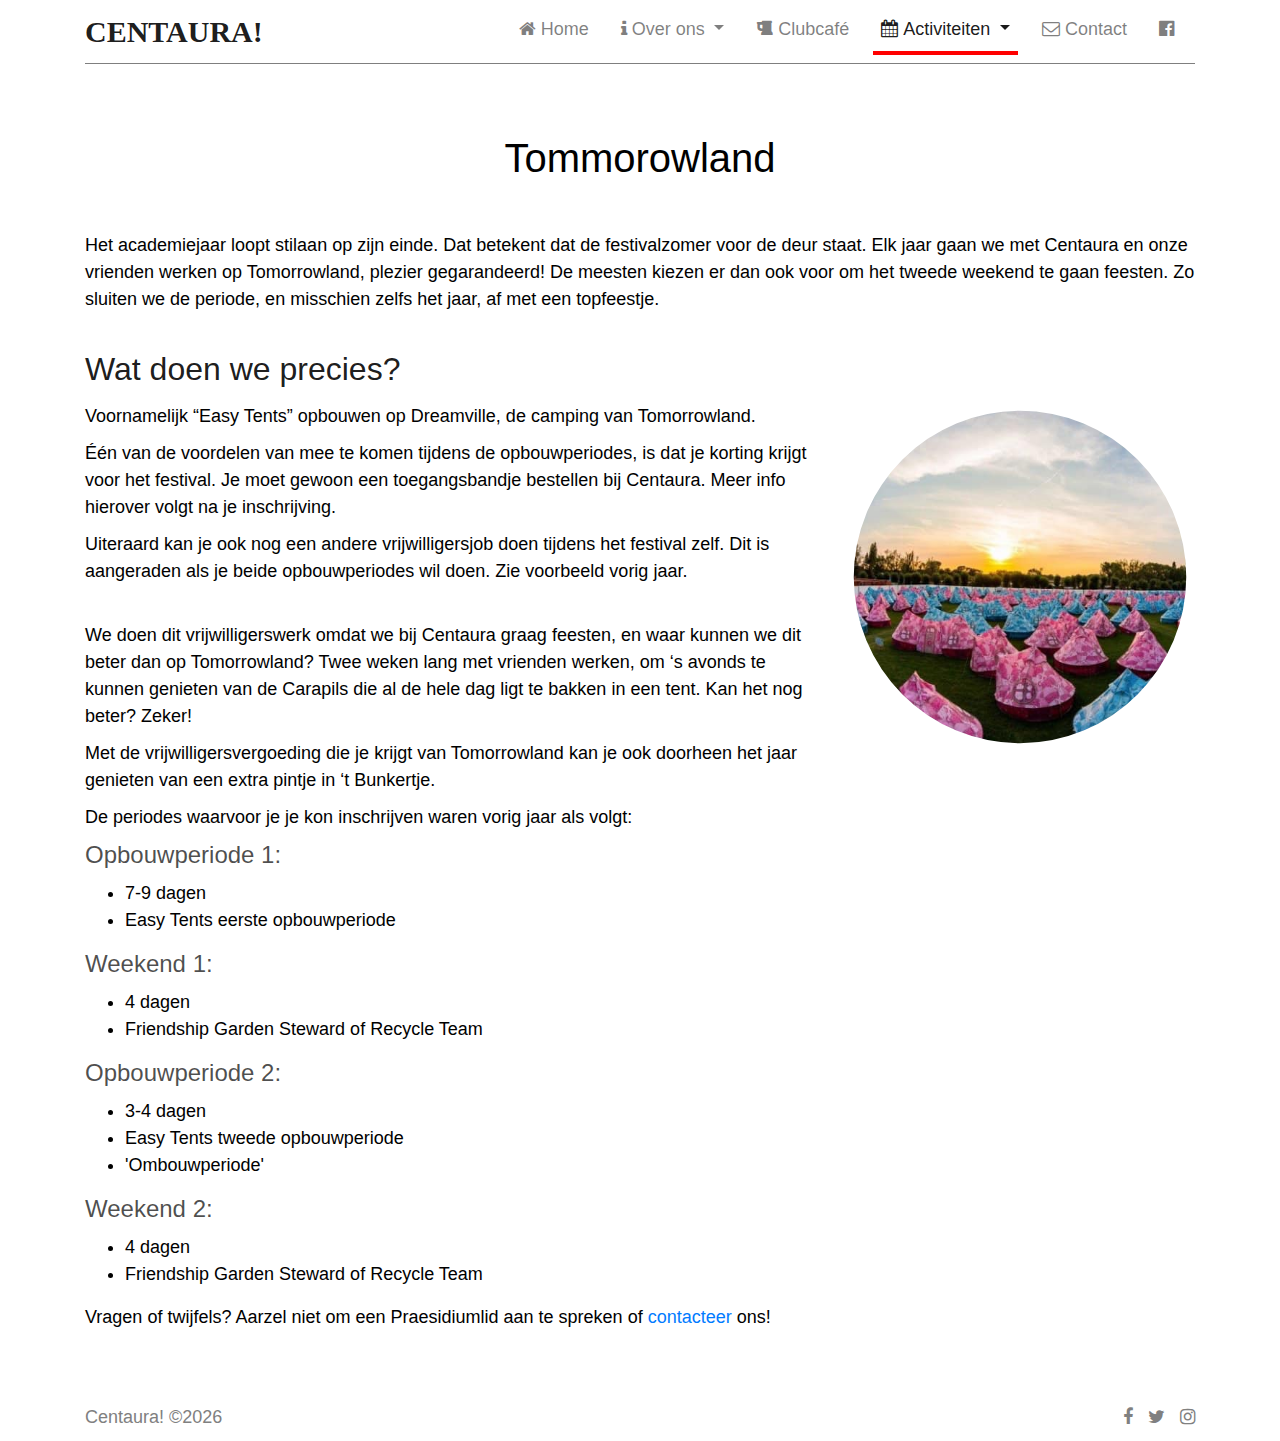
<file: tomorrowland.html>
<!doctype html>
<html lang="en">

<head>
    <!-- Required meta tags -->
    <!-- Required meta tags -->
    <meta charset="utf-8">
    <meta name="viewport" content="width=device-width, initial-scale=1, shrink-to-fit=no">
    <title>Centaura! Studentenclub</title>
    <link rel="apple-touch-icon" sizes="180x180" href="img/favicons/apple-touch-icon.png">
	<link rel="icon" type="image/png" sizes="32x32" href="img/favicons/favicon-32x32.png">
	<link rel="icon" type="image/png" sizes="16x16" href="img/favicons/favicon-16x16.png">
	<link rel="manifest" href="img/favicons/site.webmanifest">
	<link rel="mask-icon" href="img/favicons/safari-pinned-tab.svg" color="#5bbad5">
	<link rel="shortcut icon" href="img/favicons/favicon.ico">
	<meta name="msapplication-TileColor" content="#da532c">
	<meta name="msapplication-config" content="img/favicons/browserconfig.xml">
	<meta name="theme-color" content="#ffffff">


    <!-- Bootstrap CSS -->
    <link rel="stylesheet" href="css/bootstrap.min.css">
    <!-- style CSS -->
    <link rel="stylesheet" href="css/style.css">
	<!-- icons CSS -->
    <link rel="stylesheet" href="css/font-awesome.min.css">

    <script src="js/jquery-1.12.1.min.js"></script>
    <script src="js/bootstrap.bundle.min.js"></script>

    <!-- style CSS -->
    <link rel="stylesheet" href="css/style.css">

</head>

<body>
    <!--::header part start::-->
    <header class="main_menu">
        <div class="container">
            <div class="row align-items-center">
                <div class="col-lg-12 col-xl-12">
                    <nav class="navbar navbar-expand-lg navbar-light">
                        <a class="navbar-brand" href="./index"> Centaura! </a>
                        <button class="navbar-toggler" type="button" data-toggle="collapse"
                            data-target="#navbarSupportedContent" aria-controls="navbarSupportedContent"
                            aria-expanded="false" aria-label="Toggle navigation">
                            <span class="navbar-toggler-icon"></span>
                        </button>

                        <div class="collapse navbar-collapse main-menu-item justify-content-end"
                            id="navbarSupportedContent">
                            <ul class="navbar-nav">
                                <li class="nav-item">
                                    <a class="nav-link" href="./index"><i class="fa fa-home"></i>Home</a>
                                </li>
                                <li class="nav-item dropdown">
                                    <a class="nav-link dropdown-toggle" href="./about" id="navbarDropdown" role="button" data-toggle="dropdown" aria-haspopup="true" aria-expanded="false">
                                        <i class="fa fa-info"></i>Over ons
                                    </a>
                                    <div class="dropdown-menu" aria-labelledby="navbarDropdown">
										<a class="dropdown-item" href="./about">Wie zijn we?</a>
                                        <a class="dropdown-item" href="./ontstaan">Ontstaan</a>
                                        <a class="dropdown-item" href="./skkortrijk">SK Kortrijk</a>
										<a class="dropdown-item" href="./liederen">Liederen</a>
										<a class="dropdown-item" href="./praesidium">Praesidium</a>
                                    </div>
                                </li>
								<li class="nav-item">
                                    <a class="nav-link" href="./clubcafe"><i class="fa fa-beer"></i>Clubcafé</a>
                                </li>
                                <li class="nav-item dropdown active">
                                    <a class="nav-link dropdown-toggle" href="./calendar" id="navbarDropdown" role="button" data-toggle="dropdown" aria-haspopup="true" aria-expanded="false">
                                        <i class="fa fa-calendar"></i>Activiteiten
                                    </a>
                                    <div class="dropdown-menu" aria-labelledby="navbarDropdown">
										<a class="dropdown-item" href="./calendar">Kalender</a>
                                        <a class="dropdown-item" href="./kiekenfuif">Kiekenfuif</a>
                                        <a class="dropdown-item" href="./galabal">Galabal</a>
                                        <a class="dropdown-item" href="./activiteiten">Feestjes</a>
                                        <a class="dropdown-item" href="./activiteiten">Cantussen</a>
										<a class="dropdown-item" href="./activiteiten">Sport & Cultuur</a>
										<a class="dropdown-item" href="https://hoogtestage.org/landing" target="_blank">Skireis</a>
										<a class="dropdown-item" href="./tomorrowland">Tommorowland</a>
                                    </div>
                                </li>
								<li class="nav-item">
                                    <a class="nav-link" href="./contact"><i class="fa fa-envelope-o"></i>Contact</a>
                                </li>
								<li class="nav-item">
									<a class="nav-link" href="https://www.facebook.com/HSCCentaura/" target="_blank"><i class="fa fa-facebook-official"></i></a>
                                </li>
                            </ul>
                        </div>
                    </nav>
                </div>
            </div>
        </div>
    </header>
    <!-- Header part end-->

    <!-- banner part start-->
    <section class="section_part">
        <div class="container">
            <h1>Tommorowland</h1>
            <div class="row">
                <div class="col-lg-12 col-xl-12 order-1 order-lg-1">
                    <div class="section_text">
                        <div class="section_text_iner">
                            <p>Het academiejaar loopt stilaan op zijn einde. Dat betekent dat de festivalzomer voor de deur staat. Elk jaar gaan we met Centaura en onze vrienden werken op Tomorrowland, plezier gegarandeerd! De meesten kiezen er dan ook voor om het tweede weekend te gaan feesten. Zo sluiten we de periode, en misschien zelfs het jaar, af met een topfeestje.</p>
                            <br \>
                        </div>
                    </div>
                </div>
            </div>
            <div class="row">
                <div class="col-lg-6 col-xl-8 order-1 order-lg-1">
                    <div class="section_text">
                        <div class="section_text_iner">
                            <h2>Wat doen we precies?</h2>
                            <p>Voornamelijk “Easy Tents” opbouwen op Dreamville, de camping van Tomorrowland.</p>
                            <p>Één van de voordelen van mee te komen tijdens de opbouwperiodes, is dat je korting krijgt voor het festival. Je moet gewoon een toegangsbandje bestellen bij Centaura. Meer info hierover volgt na je inschrijving.</p>
                            <p>Uiteraard kan je ook nog een andere vrijwilligersjob doen tijdens het festival zelf. Dit is aangeraden als je beide opbouwperiodes wil doen. Zie voorbeeld vorig jaar.</p>
                            <br \>
                            <p>We doen dit vrijwilligerswerk omdat we bij Centaura graag feesten, en waar kunnen we dit beter dan op Tomorrowland? Twee weken lang met vrienden werken, om ‘s avonds te kunnen genieten van de Carapils die al de hele dag ligt te bakken in een tent. Kan het nog beter? Zeker!</p>
                            <p>Met de vrijwilligersvergoeding die je krijgt van Tomorrowland kan je ook doorheen het jaar genieten van een extra pintje in ‘t Bunkertje.</p>
                        </div>
                    </div>
                </div>
                <div class="col-lg-6 col-xl-4 section_img clip order-1 order-lg-1 col-12 my-auto">
                    <img src="img/circle_clip1.svg" data-img="img/highlights/tml.jpg" />
                </div>
            </div>
            <div class="row">
                <div class="col-lg-6 col-xl-8 order-1 order-lg-1">
                    <div class="section_text">
                        <div class="section_text_iner">
                            <p>De periodes waarvoor je je kon inschrijven waren vorig jaar als volgt:</p>
                            <h4>Opbouwperiode 1:</h4>
                            <ul>
                                <li>7-9 dagen</li>
                                <li>Easy Tents eerste opbouwperiode</li>
                            </ul>
                            <h4>Weekend 1:</h4>
                            <ul>
                                <li>4 dagen</li>
                                <li>Friendship Garden Steward of Recycle Team</li>
                            </ul>
                            <h4>Opbouwperiode 2:</h4>
                            <ul>
                                <li>3-4 dagen</li>
                                <li>Easy Tents tweede opbouwperiode</li>
                                <li>'Ombouwperiode'</li>
                            </ul>
                            <h4>Weekend 2:</h4>
                            <ul>
                                <li>4 dagen</li>
                                <li>Friendship Garden Steward of Recycle Team</li>
                            </ul>

                            <p>Vragen of twijfels? Aarzel niet om een Praesidiumlid aan te spreken of <a href="./contact">contacteer</a> ons!</p>
                        </div>
                    </div>
                </div>
            </div>
        </div>
    </section>
	<!-- banner part end-->





	<!-- footer start-->
    <footer class="footer">
        <div class="container">
            <div class="row align-items-center">
                <p class="m-0 col-lg-8 col-md-12">
					Centaura! &copy;<script>document.write(new Date().getFullYear());</script><noscript>2019</noscript>
				</p>
                <div class="col-lg-4 col-md-12 text-center text-lg-right footer-social">
                    <a href="https://www.facebook.com/HSCCentaura/" target="_blank"><i class="fa fa-facebook"></i></a>
                    <a href="https://twitter.com/centaura" target="_blank"> <i class="fa fa-twitter"></i> </a>
                    <a href="https://www.instagram.com/hsc.centaura/" target="_blank"><i class="fa fa-instagram"></i></a>
                </div>
            </div>
        </div>
    </footer>
    <!-- footer end-->

    <script>
		const list = document.querySelectorAll(".clip img");

		console.log("test" + list.length);

		for (var i = 0; i < list.length; i++) {
		  var src = list[i].getAttribute('data-img');
		  list[i].style.backgroundImage="url('" + src + "')";
		}
	</script>

</body>

</html>
</file>
<file: css/style.css>
/* HTML Elements modifier */
section {
	margin-top: 70px;
}

h1 {
	text-align: center;
	margin-bottom: 50px;
}

h2 {
	margin-bottom: 15px;
	color: rgba(0, 0, 0, 0.9);
}

h3 {
	margin-bottom: 10px;
	color: rgba(0, 0, 0, 0.8);
}

h4 {
	margin-bottom: 10px;
	color: rgba(0, 0, 0, 0.7);
}

p {
	margin-bottom: 10px;
}

body {
	color: black !important;
	font-size: 18px;
	line-height: 27px;
}

html {
	height: 100%;
}

body {
	min-height: 100%;
	position: relative;
	padding-bottom: 100px;
	background: rgb(255,255,255);
	-webkit-font-smoothing: antialiased;
	-moz-osx-font-smoothing: grayscale;
}





/* Bootstrap modifiers */

.navbar {
	padding-left: 0;
	padding-right: 0;
	font-size: 18px;
	border-bottom: .5px solid rgba(0,0,0,0.5);
}

.navbar-brand {
	font-size: 30px;
	text-transform: uppercase;
	font-family: "Arial black";
	font-weight: bold;
}

.carousel-item {
	max-height: 500px;
	overflow: hidden;
}

.carousel-caption {
	background-color: rgba(0,0,0,0.5);
	width: 100%;
	left: 0;
}

.carousel-caption a {
	color: white;
	text-decoration: underline;
}

.nav-item:hover, .navbar-nav > .active {
	border-bottom: 4px solid red;
}

.nav-item i {
	margin-right: 5px;
}

.nav-item {
	margin-left: 0.5rem;
	margin-right: 0.5rem;
}

.dropdown:hover>.dropdown-menu {
  display: block;
}



/* Custom modifiers */
.section_img {
	text-align: center;
}

.section_img img {
	width: 80%;
	margin-bottom: 15px;
}
.schild {
	width: 40% !important;
}

@media (min-width: 992px){
	.section_img.order-lg-2{
		text-align: right;
	}
	
	.section_img img {
		width: 100%;
		margin-bottom: 0;
	}
	
	.section_img {
		text-align: left;
	}
	
	.schild {
		width: 60% !important;
	}
}

.footer {
	position: absolute;
	bottom: 0;
	width: 100%;
	color: grey;
	padding-top: 10px;
	padding-bottom: 10px;
}

.footer a {
	color: inherit;
	text-decoration: underline;
}

.footer-social a {
	margin-left: 10px;
	text-decoration: none;
}

.clip img {
	background-size: cover;
	background-repeat: no-repeat;
	
}

.round-img{
	border-radius:25%;
}

#mapid{
	/* width: 600px; */
	height: 400px;
}
</file>
